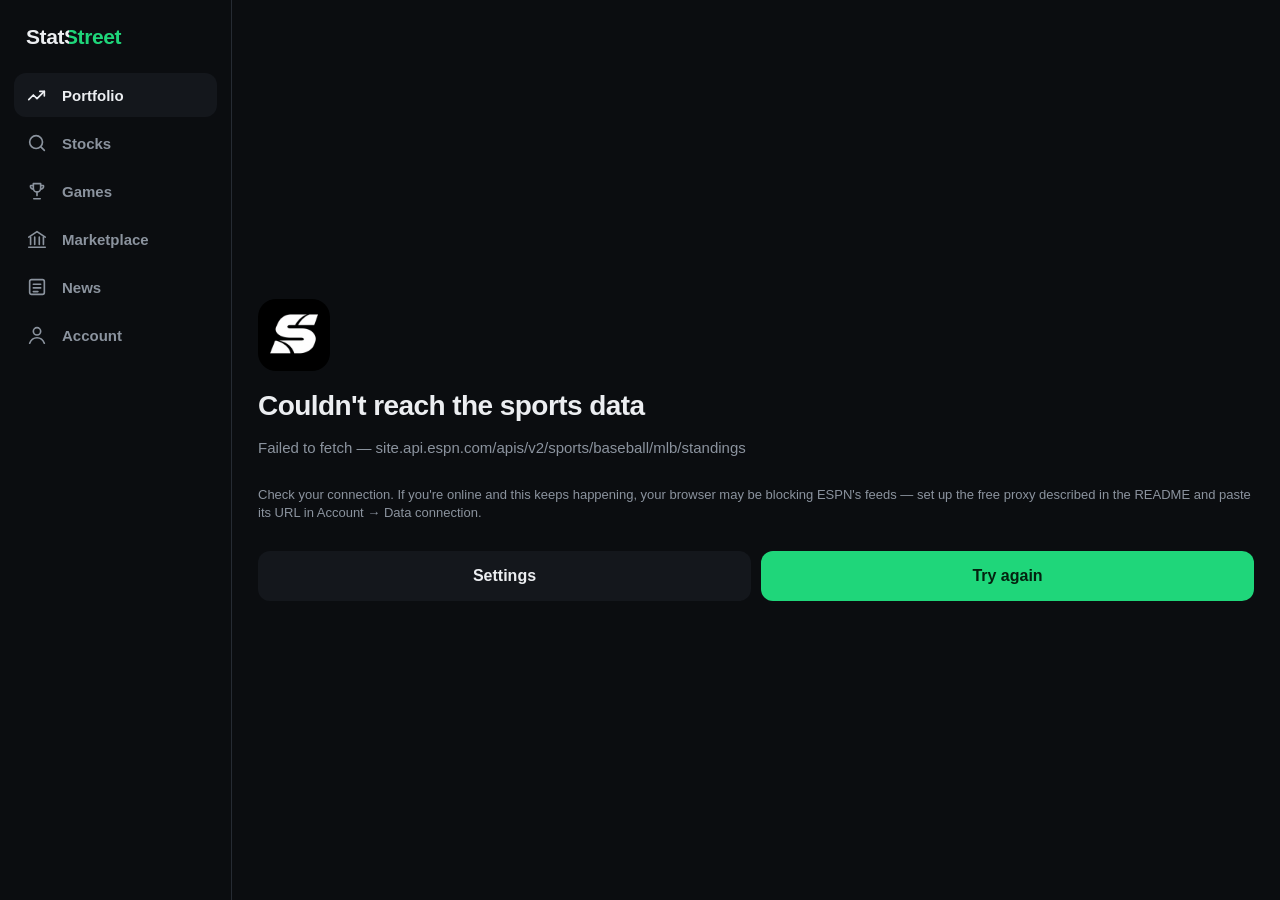
<file: source/index.html>
<!doctype html>
<html lang="en">
<head>
  <meta charset="utf-8">
  <meta name="build" content="dev">
  <meta name="viewport" content="width=device-width, initial-scale=1, viewport-fit=cover, user-scalable=no">
  <title>StatStreet</title>
  <meta name="description" content="A stock market for NBA, NFL and MLB players and teams, priced by real-life performance.">
  <meta name="theme-color" content="#0b0d10">
  <meta name="apple-mobile-web-app-capable" content="yes">
  <meta name="mobile-web-app-capable" content="yes">
  <meta name="apple-mobile-web-app-status-bar-style" content="black-translucent">
  <meta name="apple-mobile-web-app-title" content="StatStreet">
  <link rel="manifest" href="manifest.webmanifest?v=102">
  <link rel="icon" href="icons/icon-192.png?v=102">
  <link rel="apple-touch-icon" href="icons/apple-touch-icon.png?v=102">
  <link rel="apple-touch-startup-image" media="(device-width: 440px) and (device-height: 956px) and (-webkit-device-pixel-ratio: 3) and (orientation: portrait)" href="icons/splash-1320x2868.png?v=102">
  <link rel="apple-touch-startup-image" media="(device-width: 402px) and (device-height: 874px) and (-webkit-device-pixel-ratio: 3) and (orientation: portrait)" href="icons/splash-1206x2622.png?v=102">
  <link rel="apple-touch-startup-image" media="(device-width: 430px) and (device-height: 932px) and (-webkit-device-pixel-ratio: 3) and (orientation: portrait)" href="icons/splash-1290x2796.png?v=102">
  <link rel="apple-touch-startup-image" media="(device-width: 393px) and (device-height: 852px) and (-webkit-device-pixel-ratio: 3) and (orientation: portrait)" href="icons/splash-1179x2556.png?v=102">
  <link rel="apple-touch-startup-image" media="(device-width: 428px) and (device-height: 926px) and (-webkit-device-pixel-ratio: 3) and (orientation: portrait)" href="icons/splash-1284x2778.png?v=102">
  <link rel="apple-touch-startup-image" media="(device-width: 390px) and (device-height: 844px) and (-webkit-device-pixel-ratio: 3) and (orientation: portrait)" href="icons/splash-1170x2532.png?v=102">
  <link rel="apple-touch-startup-image" media="(device-width: 375px) and (device-height: 812px) and (-webkit-device-pixel-ratio: 3) and (orientation: portrait)" href="icons/splash-1125x2436.png?v=102">
  <link rel="apple-touch-startup-image" media="(device-width: 414px) and (device-height: 896px) and (-webkit-device-pixel-ratio: 3) and (orientation: portrait)" href="icons/splash-1242x2688.png?v=102">
  <link rel="apple-touch-startup-image" media="(device-width: 414px) and (device-height: 896px) and (-webkit-device-pixel-ratio: 2) and (orientation: portrait)" href="icons/splash-828x1792.png?v=102">
  <link rel="apple-touch-startup-image" media="(device-width: 375px) and (device-height: 667px) and (-webkit-device-pixel-ratio: 2) and (orientation: portrait)" href="icons/splash-750x1334.png?v=102">
  <link rel="stylesheet" href="styles.css">
</head>
<body>
  <div id="ptr"><svg viewBox="0 0 24 24"><path d="M20 12a8 8 0 1 1-2.3-5.6"/><path d="M20 4v5h-5"/></svg></div>
  <main id="view" class="view"></main>

  <nav class="tabbar" id="tabbar" aria-label="Main sections">
    <button data-tab="home" class="active">
      <svg viewBox="0 0 24 24"><path d="M3 17l5-5 4 4 8-8"/><path d="M15 8h5v5"/></svg><span>Portfolio</span>
    </button>
    <button data-tab="market">
      <svg viewBox="0 0 24 24"><circle cx="11" cy="11" r="7"/><path d="M20 20l-3.5-3.5"/></svg><span>Stocks</span>
    </button>
    <button data-tab="games">
      <svg viewBox="0 0 24 24"><path d="M8 4h8v5a4 4 0 0 1-8 0z"/><path d="M8 6H5a3 3 0 0 0 3 4M16 6h3a3 3 0 0 1-3 4"/><path d="M12 13v4M8.5 20.5h7"/></svg><span>Games</span>
    </button>
    <button data-tab="marketplace">
      <svg viewBox="0 0 24 24"><path d="M3 10l9-6 9 6"/><path d="M5 10v8M9.5 10v8M14.5 10v8M19 10v8"/><path d="M3 21h18"/></svg><span>Marketplace</span>
    </button>
    <button data-tab="news">
      <svg viewBox="0 0 24 24"><rect x="4" y="4" width="16" height="16" rx="2"/><path d="M8 9h8M8 13h8M8 17h5"/></svg><span>News</span>
    </button>
    <button data-tab="account">
      <svg viewBox="0 0 24 24"><circle cx="12" cy="8" r="4"/><path d="M4 21c1.5-4 4.5-6 8-6s6.5 2 8 6"/></svg><span>Account</span>
    </button>
  </nav>

  <section id="game" class="sheet" hidden></section>
  <section id="draft" class="sheet" hidden></section>
  <div id="dfoot" class="draft-foot" hidden></div>
  <section id="sheet" class="sheet" hidden></section>
  <div id="tradebar" class="trade-bar" hidden></div>
  <section id="chain" class="sheet" hidden></section>
  <section id="article" class="sheet" hidden></section>
  <section id="page" class="sheet" hidden></section>
  <div id="edge" class="edge" hidden></div>
  <div id="toptap" aria-hidden="true"></div>
  <div id="land" hidden></div>
  <div id="qa" class="qa" hidden></div>
  <div id="confirm" class="confirm" hidden></div>
  <section id="trade" class="trade-sheet" hidden><div class="trade-panel" id="panel"></div></section>
  <div id="packview" class="overlay" hidden></div>
  <div id="recap" class="overlay" hidden></div>
  <canvas id="confetti" hidden></canvas>
  <div id="boot" class="boot" hidden></div>
  <div id="toast" class="toast" role="status" aria-live="polite"></div>
  <button id="updbar" class="updbar" hidden>New version ready · tap to update</button>

  <script type="module" src="js/app.js"></script>
</body>
</html>
</file>
<file: source/styles.css>
:root {
  --bg: #0b0d10;
  --card: #14171c;
  --card2: #1b1f26;
  --line: #262b33;
  --text: #eceef1;
  --muted: #8b939e;
  --faint: #5b636e;
  --up: #1fd67a;
  --down: #ff5a5f;
  --up-bg: rgba(31, 214, 122, .12);
  --down-bg: rgba(255, 90, 95, .12);
  --accent: #1fd67a;
  --live: #ff3b30;
  --nba: #f97316; --nfl: #22c55e; --mlb: #3b82f6;
  --r: 14px;
  --safe-t: env(safe-area-inset-top);
  --safe-b: env(safe-area-inset-bottom);
}

* { box-sizing: border-box; -webkit-tap-highlight-color: transparent; scrollbar-width: none; }
*::-webkit-scrollbar { display: none; width: 0; height: 0; }
/* The page never scrolls; each screen scrolls inside its own container like a native app. */
html, body { margin: 0; height: 100%; overflow: hidden; overscroll-behavior: none; background: var(--bg); color: var(--text); }
/* Everything is positioned against <body> (not the viewport), and when installed on the
   Home Screen the page is sized to the full screen. This works around an iOS 26 WebKit bug
   where installed web apps report a viewport that is short by the status-bar height,
   which left an empty band under the tab bar. */
body { position: relative; }
@media (display-mode: standalone) { html { height: 100lvh; } }
body {
  font: 15px/1.4 -apple-system, BlinkMacSystemFont, "SF Pro Text", "Segoe UI", Roboto, sans-serif;
  -webkit-font-smoothing: antialiased; font-variant-numeric: tabular-nums;
  touch-action: manipulation; -webkit-user-select: none; user-select: none; -webkit-touch-callout: none;
  -webkit-text-size-adjust: 100%;
}
input, textarea { -webkit-user-select: text; user-select: text; }
a, img, svg { -webkit-touch-callout: none; -webkit-user-drag: none; }
button, input, select { font: inherit; color: inherit; }
button { background: none; border: 0; padding: 0; cursor: pointer; }
a { color: inherit; }
img { display: block; }
[hidden] { display: none !important; }

.view {
  position: absolute; inset: 0; overflow-y: auto; -webkit-overflow-scrolling: touch; overscroll-behavior-y: contain;
  padding: calc(var(--safe-t) + 12px) max(16px, calc((100% - 640px) / 2)) calc(var(--safe-b) + 90px);
}
#ptr {
  position: absolute; left: 50%; top: calc(var(--safe-t) + 6px); z-index: 15; width: 30px; height: 30px; border-radius: 50%;
  background: var(--card2); display: grid; place-items: center; opacity: 0; transform: translate(-50%, 0); pointer-events: none;
}
#ptr svg { width: 18px; height: 18px; fill: none; stroke: var(--muted); stroke-width: 2.4; stroke-linecap: round; }
#ptr.ready svg { stroke: var(--up); }
#ptr.spin svg { stroke: var(--up); animation: spin .8s linear infinite; }
@keyframes spin { to { transform: rotate(360deg); } }

/* ---------- tab bar ---------- */
.tabbar {
  position: absolute; left: 0; right: 0; bottom: 0; z-index: 20;
  display: flex; justify-content: space-around;
  padding: 6px 8px calc(var(--safe-b) + 6px);
  background: color-mix(in srgb, var(--bg) 92%, transparent); backdrop-filter: blur(20px); -webkit-backdrop-filter: blur(20px);
  border-top: 1px solid var(--line);
}
.tabbar button { flex: 1; display: flex; flex-direction: column; align-items: center; gap: 2px; font-size: 10.5px; color: var(--faint); padding: 4px 0; transition: transform .12s; }
.tabbar button:active { transform: scale(.9); }
.tabbar svg { width: 24px; height: 24px; fill: none; stroke: currentColor; stroke-width: 1.8; stroke-linecap: round; stroke-linejoin: round; }
.tabbar button.active { color: var(--text); }

/* ---------- type ---------- */
h1 { font-size: 30px; line-height: 1.1; margin: 0; letter-spacing: -.02em; font-weight: 700; }
h2 { font-size: 20px; margin: 26px 0 10px; letter-spacing: -.01em; }
h3 { font-size: 13px; margin: 20px 0 8px; color: var(--muted); text-transform: uppercase; letter-spacing: .06em; font-weight: 600; }
.muted { color: var(--muted); }
.faint { color: var(--faint); }
.small { font-size: 13px; }
.tiny { font-size: 11.5px; }
.up { color: var(--up); }
.down { color: var(--down); }
.row { display: flex; align-items: center; gap: 10px; }
.between { justify-content: space-between; }
.grow { flex: 1; min-width: 0; }
.ellipsis { white-space: nowrap; overflow: hidden; text-overflow: ellipsis; }

.topbar { display: flex; align-items: center; justify-content: space-between; margin-bottom: 6px; min-height: 30px; }
.brand { font-weight: 800; letter-spacing: -.02em; font-size: 17px; }
.brand b { color: var(--accent); }
.sync { font-size: 12px; color: var(--muted); display: flex; align-items: center; gap: 6px; }
.sync .dot { width: 7px; height: 7px; border-radius: 50%; background: var(--faint); }
.sync.busy .dot { background: var(--accent); animation: pulse 1s infinite; }
.sync.err .dot { background: var(--down); }
@keyframes pulse { 50% { opacity: .3; } }

.big-value { font-size: 38px; font-weight: 700; letter-spacing: -.03em; margin-top: 8px; }
.change-line { font-size: 14px; margin-top: 2px; }

/* ---------- segmented / chips ---------- */
.seg { display: flex; background: var(--card); border-radius: 10px; padding: 3px; gap: 2px; }
.seg button { flex: 1; padding: 7px 0; border-radius: 8px; font-size: 13px; color: var(--muted); font-weight: 600; }
.seg button.on { background: var(--card2); color: var(--text); box-shadow: 0 1px 2px rgba(0,0,0,.4); }
.chips { display: flex; gap: 8px; overflow-x: auto; padding: 2px 0 4px; scrollbar-width: none; margin: 0 -16px; padding-left: 16px; padding-right: 16px; }
.chips::-webkit-scrollbar { display: none; }
.chip { flex: none; padding: 6px 12px; border-radius: 999px; background: var(--card); font-size: 13px; color: var(--muted); border: 1px solid transparent; font-weight: 600; }
.chip.on { color: var(--text); border-color: var(--line); background: var(--card2); }
.ranges { display: flex; justify-content: space-between; margin: 6px 0 4px; }
.ranges button { padding: 6px 12px; border-radius: 8px; font-size: 13px; font-weight: 700; color: var(--muted); }
.ranges button.on { background: var(--card2); color: var(--text); }

/* ---------- cards & lists ---------- */
.card { background: var(--card); border-radius: var(--r); padding: 14px; }
.list { background: var(--card); border-radius: var(--r); overflow: hidden; }
.item { display: flex; align-items: center; gap: 12px; padding: 11px 14px; border-bottom: 1px solid var(--line); width: 100%; text-align: left; }
.item:last-child { border-bottom: 0; }
.item:active { background: var(--card2); }
.avatar { width: 40px; height: 40px; border-radius: 50%; background: var(--card2); object-fit: cover; flex: none; overflow: hidden; }
.avatar.team { border-radius: 10px; object-fit: contain; padding: 4px; background: #fff1; }
.avatar-fallback { width: 40px; height: 40px; border-radius: 50%; background: var(--card2); display: grid; place-items: center; font-size: 13px; font-weight: 700; color: var(--muted); flex: none; }
.name { font-weight: 600; }
.sub { font-size: 12.5px; color: var(--muted); display: flex; gap: 6px; align-items: center; }
.price-col { text-align: right; flex: none; }
.price { font-weight: 600; }
.pill { display: inline-block; min-width: 72px; text-align: center; padding: 5px 8px; border-radius: 8px; font-size: 13px; font-weight: 700; }
.pill.up { background: var(--up-bg); } .pill.down { background: var(--down-bg); }
.lg { font-size: 10px; font-weight: 800; padding: 1px 5px; border-radius: 4px; letter-spacing: .04em; color: #0b0d10; }
.lg.nba { background: var(--nba); } .lg.nfl { background: var(--nfl); } .lg.mlb { background: var(--mlb); }
.tag { font-size: 10.5px; font-weight: 700; padding: 1px 6px; border-radius: 4px; background: var(--card2); color: var(--muted); }
.tag.inj { background: var(--down-bg); color: var(--down); }
.tag.live { background: var(--live); color: #fff; animation: pulse 1.6s infinite; }
.tag.ipo { background: #7c5cff33; color: #b8a6ff; }
.spark { flex: none; }
.empty { padding: 26px 16px; text-align: center; color: var(--muted); font-size: 14px; }
.more { display: block; width: 100%; padding: 13px; color: var(--accent); font-weight: 600; font-size: 14px; }

.grid2 { display: grid; grid-template-columns: 1fr 1fr; gap: 10px; }
.grid3 { display: grid; grid-template-columns: repeat(3, 1fr); gap: 8px; }
.stat { background: var(--card); border-radius: 12px; padding: 11px 12px; }
.stat .k { font-size: 11.5px; color: var(--muted); }
.stat .v { font-size: 17px; font-weight: 700; margin-top: 2px; }

.live-strip { display: flex; gap: 8px; overflow-x: auto; margin: 0 -16px; padding: 0 16px 4px; scrollbar-width: none; }
.live-strip::-webkit-scrollbar { display: none; }
.game { flex: none; background: var(--card); border-radius: 12px; padding: 9px 12px; min-width: 150px; font-size: 13px; }
.game .t { display: flex; justify-content: space-between; gap: 12px; font-weight: 600; }

.search { width: 100%; background: var(--card); border: 1px solid var(--line); border-radius: 12px; padding: 11px 14px; outline: none; font-size: 16px; }
.search:focus { border-color: var(--faint); }

/* ---------- chart ---------- */
.chart-wrap { margin: 10px -16px 0; padding: 0 0; min-height: 190px; }
.chart { display: block; touch-action: pan-y; -webkit-user-select: none; user-select: none; }
.chart-empty { height: 190px; display: grid; place-items: center; color: var(--faint); font-size: 13px; padding: 0 30px; text-align: center; }

/* ---------- detail sheet ---------- */
.sheet {
  position: absolute; inset: 0; z-index: 30; background: var(--bg); overflow-y: auto; -webkit-overflow-scrolling: touch;
  overscroll-behavior: contain;
  padding: calc(var(--safe-t) + 8px) max(16px, calc((100% - 640px) / 2)) calc(var(--safe-b) + 76px);
  box-shadow: -8px 0 30px rgba(0,0,0,.35);
}
.sheet.enter { animation: slidein .28s cubic-bezier(.2,.8,.2,1); }
#chain { z-index: 33; }
@keyframes slidein { from { transform: translateX(100%); } }
.sheet-inner { max-width: 640px; margin: 0 auto; }
.icon-btn { width: 38px; height: 38px; display: grid; place-items: center; border-radius: 50%; background: var(--card); }
.icon-btn svg { width: 20px; height: 20px; fill: none; stroke: currentColor; stroke-width: 2; stroke-linecap: round; stroke-linejoin: round; }
.icon-btn.on svg { fill: #ffd60a; stroke: #ffd60a; }
.hero { display: flex; align-items: center; gap: 12px; margin-top: 12px; }
.hero .avatar, .hero .avatar-fallback { width: 56px; height: 56px; }
.trade-bar {
  position: absolute; left: 0; right: 0; bottom: 0; z-index: 32; display: flex; gap: 8px; align-items: center;
  padding: 7px 16px max(var(--safe-b), 8px); background: color-mix(in srgb, var(--bg) 84%, transparent); backdrop-filter: blur(20px) saturate(1.4); -webkit-backdrop-filter: blur(20px) saturate(1.4);
  border-top: .5px solid var(--line);
}
.trade-bar .btn { padding: 10px 0; border-radius: 20px; font-size: 15px; }
.trade-bar .btn.opt { flex: none; width: 44px; height: 40px; padding: 0; display: grid; place-items: center; background: var(--card2); border-radius: 50%; }
.trade-bar .btn.opt svg { width: 20px; height: 20px; fill: none; stroke: currentColor; stroke-width: 2; stroke-linecap: round; stroke-linejoin: round; }
.btn { flex: 1; padding: 14px; border-radius: 12px; font-weight: 700; font-size: 16px; text-align: center; transition: transform .12s, opacity .12s; }
.btn:active, .chip:active, .coll:active, .icon-btn:active, .quick button:active, .qty button:active, .type-chips button:active{ transform: scale(.96); opacity: .85; }
.btn.buy { background: var(--up); color: #04210f; }
.btn.sell { background: var(--card2); color: var(--text); }
.btn.sell:disabled { opacity: .4; }
.btn.ghost { background: var(--card); }
.btn.danger { background: var(--down-bg); color: var(--down); }

.driver { display: flex; gap: 10px; padding: 11px 14px; border-bottom: 1px solid var(--line); align-items: flex-start; }
.driver:last-child { border-bottom: 0; }
.driver .ic { width: 26px; height: 26px; border-radius: 8px; display: grid; place-items: center; font-size: 13px; flex: none; background: var(--card2); }
.driver .txt { flex: 1; font-size: 14px; min-width: 0; }
.driver .pct { font-weight: 700; font-size: 13px; flex: none; }

.bars { display: flex; align-items: flex-end; gap: 6px; height: 60px; margin-top: 8px; }
.bars div { flex: 1; border-radius: 4px 4px 0 0; background: var(--up); min-height: 3px; }
.bars div.neg { background: var(--down); }

.brk { display: flex; justify-content: space-between; padding: 8px 0; border-bottom: 1px solid var(--line); font-size: 14px; }
.brk:last-child { border-bottom: 0; }

/* ---------- trade sheet ---------- */
.trade-sheet { position: absolute; inset: 0; z-index: 40; background: rgba(0,0,0,.55); display: flex; align-items: flex-end; overscroll-behavior: contain; animation: fade .2s; }
@keyframes fade { from { background-color: rgba(0,0,0,0); } }
.trade-panel {
  width: 100%; max-width: 640px; margin: 0 auto; background: var(--card); border-radius: 20px 20px 0 0;
  padding: 10px 16px calc(var(--safe-b) + 16px); max-height: 92vh; overflow-y: auto; overscroll-behavior: contain;
}
.trade-panel.enter { animation: up .3s cubic-bezier(.2,.8,.2,1); }
@keyframes up { from { transform: translateY(100%); } }
.grabber { width: 38px; height: 5px; border-radius: 3px; background: var(--faint); opacity: .6; margin: 0 auto 12px; }
.qty { display: flex; align-items: center; gap: 12px; margin: 18px 0 8px; }
.qty input { flex: 1; text-align: center; font-size: 40px; font-weight: 700; background: none; border: 0; outline: none; width: 100%; min-width: 0; }
.qty button { width: 46px; height: 46px; border-radius: 50%; background: var(--card2); font-size: 24px; font-weight: 600; }
.quick { display: flex; gap: 8px; justify-content: center; margin-bottom: 14px; }
.quick button { padding: 7px 14px; border-radius: 999px; background: var(--card2); font-size: 13px; font-weight: 600; }
.summary { border-top: 1px solid var(--line); padding-top: 10px; margin-bottom: 14px; }
.summary .brk { border: 0; padding: 5px 0; }
.err { color: var(--down); font-size: 13px; min-height: 18px; text-align: center; margin-bottom: 6px; }

/* ---------- news ---------- */
.news { display: block; padding: 13px 14px; border-bottom: 1px solid var(--line); text-decoration: none; }
.news:last-child { border-bottom: 0; }
.news .h { font-weight: 600; font-size: 15px; }
.news .meta { display: flex; gap: 8px; align-items: center; margin-top: 6px; flex-wrap: wrap; }
.senti { font-size: 11px; font-weight: 800; padding: 2px 7px; border-radius: 5px; }
.senti.up { background: var(--up-bg); } .senti.down { background: var(--down-bg); } .senti.flat { background: var(--card2); color: var(--muted); }
.tk { font-size: 12px; font-weight: 700; padding: 2px 7px; border-radius: 5px; background: var(--card2); }

/* ---------- account ---------- */
.field { display: block; margin: 8px 0; }
.field input[type=text], .field input[type=url] { width: 100%; background: var(--bg); border: 1px solid var(--line); border-radius: 10px; padding: 10px 12px; outline: none; font-size: 16px; }
.toggle { display: flex; justify-content: space-between; align-items: center; padding: 12px 14px; border-bottom: 1px solid var(--line); }
.toggle:last-child { border-bottom: 0; }
.switch { position: relative; width: 50px; height: 30px; flex: none; }
.switch input { opacity: 0; width: 0; height: 0; }
.switch span { position: absolute; inset: 0; background: var(--card2); border-radius: 30px; transition: .2s; }
.switch span::after { content: ''; position: absolute; width: 26px; height: 26px; left: 2px; top: 2px; background: #fff; border-radius: 50%; transition: .2s; }
.switch input:checked + span { background: var(--up); }
.switch input:checked + span::after { transform: translateX(20px); }
.btn-row { display: flex; gap: 10px; margin-top: 10px; }
.prose p { margin: 0 0 10px; color: var(--muted); font-size: 14px; }
.prose b { color: var(--text); }
details summary { cursor: pointer; font-weight: 600; padding: 12px 14px; list-style: none; }
details summary::-webkit-details-marker { display: none; }
details[open] summary { border-bottom: 1px solid var(--line); }
details .prose { padding: 12px 14px 4px; }

/* ---------- boot & toast ---------- */
.boot { position: absolute; inset: 0; z-index: 50; background: var(--bg); display: flex; flex-direction: column; justify-content: center; padding: 30px 26px calc(var(--safe-b) + 30px); }
.boot .logo { width: 72px; height: 72px; border-radius: 18px; margin-bottom: 20px; }
.boot h1 { font-size: 28px; }
.boot .log { margin-top: 22px; font-size: 13.5px; color: var(--muted); min-height: 120px; }
.boot .log div { padding: 3px 0; }
.boot .log div:last-child { color: var(--text); }
.bar { height: 4px; background: var(--card2); border-radius: 2px; overflow: hidden; margin-top: 18px; }
.bar i { display: block; height: 100%; width: 30%; background: var(--accent); border-radius: 2px; animation: slide 1.2s infinite ease-in-out; }
@keyframes slide { from { transform: translateX(-100%); } to { transform: translateX(340%); } }

.toast {
  position: absolute; left: 50%; top: calc(var(--safe-t) + 10px); transform: translate(-50%, 0) scale(.92); z-index: 60; box-shadow: 0 8px 30px rgba(0,0,0,.4);
  background: var(--text); color: var(--bg); padding: 10px 16px; border-radius: 12px; font-weight: 600; font-size: 14px;
  opacity: 0; pointer-events: none; transition: .25s; max-width: calc(100% - 40px); text-align: center;
}
.toast.show { opacity: 1; transform: translate(-50%, 0) scale(1); }

@media (min-width: 700px) {
  .chart-wrap { margin: 10px 0 0; }
}

/* ---------- v2 additions ---------- */
.sheet, .trade-panel, .trade-bar { --acc: var(--up); }
.sheet.acc-down, .trade-bar.acc-down { --acc: var(--down); }
.unit-lbl { font-size: 13px; color: var(--muted); text-align: center; margin: -4px 0 10px; }
.sheet .ranges button.on { color: var(--acc); }
.btn.buy { background: var(--acc, var(--up)); }
.btn.opt { flex: .8; background: var(--card2); color: var(--text); }
.btn.small { flex: none; padding: 9px 14px; font-size: 14px; border-radius: 10px; }
.icons-right { display: flex; gap: 8px; }
.icon-btn.alerting svg { stroke: #ffd60a; }
.badge-dot { position: relative; }
.badge-dot[data-n]::after { content: attr(data-n); position: absolute; top: -3px; right: -3px; min-width: 17px; height: 17px; border-radius: 9px; background: var(--down); color: #fff; font-size: 10.5px; font-weight: 800; display: grid; place-items: center; padding: 0 4px; }
.vs { font-size: 12.5px; color: var(--muted); margin-top: 4px; }
.vs b { font-weight: 700; }

.alloc { display: flex; height: 10px; border-radius: 5px; overflow: hidden; background: var(--card2); margin-top: 10px; }
.alloc i { display: block; height: 100%; }
.legend { display: flex; flex-wrap: wrap; gap: 6px 14px; margin-top: 8px; font-size: 12px; color: var(--muted); }
.legend span::before { content: ''; display: inline-block; width: 8px; height: 8px; border-radius: 2px; background: var(--c); margin-right: 5px; }

.collections { display: flex; gap: 10px; overflow-x: auto; margin: 0 -16px; padding: 2px 16px 6px; scrollbar-width: none; }
.collections::-webkit-scrollbar { display: none; }
.coll { flex: none; width: 150px; background: var(--card); border-radius: 14px; padding: 12px; text-align: left; }
.coll .e { font-size: 22px; }
.coll .t { font-weight: 700; margin-top: 6px; font-size: 14px; }
.coll .d { font-size: 12px; color: var(--muted); margin-top: 2px; }

.rating { display: flex; height: 8px; border-radius: 4px; overflow: hidden; margin-top: 10px; gap: 2px; }
.rating i { display: block; height: 100%; }
.big-pct { font-size: 28px; font-weight: 800; }

.stats-grid { display: grid; grid-template-columns: 1fr 1fr; gap: 0 18px; }
.stats-grid div { display: flex; justify-content: space-between; padding: 9px 0; border-bottom: 1px solid var(--line); font-size: 14px; gap: 8px; }
.stats-grid div span { color: var(--muted); }
.about { font-size: 14px; color: var(--muted); }

.opt-row { display: grid; grid-template-columns: 1fr auto auto; gap: 10px; align-items: center; padding: 12px 14px; border-bottom: 1px solid var(--line); width: 100%; text-align: left; }
.opt-row:last-child { border-bottom: 0; }
.opt-row.itm { background: color-mix(in srgb, var(--acc, var(--up)) 7%, transparent); }
.opt-row .k { font-weight: 700; font-size: 16px; }
.opt-row .ask { min-width: 78px; text-align: center; padding: 7px 8px; border-radius: 9px; font-weight: 700; font-size: 14px; border: 1px solid var(--acc, var(--up)); color: var(--acc, var(--up)); }
.opt-row .held { font-size: 10.5px; font-weight: 800; color: #0b0d10; background: #ffd60a; border-radius: 4px; padding: 1px 5px; margin-left: 6px; }
.price-line { text-align: center; font-size: 11.5px; color: var(--muted); padding: 5px; background: var(--card2); letter-spacing: .04em; font-weight: 700; }
.exp-chips .chip { text-align: center; line-height: 1.2; }
.exp-chips .chip small { display: block; font-size: 10.5px; font-weight: 600; color: var(--faint); }
.payoff { margin: 8px 0 4px; }
.payoff svg { display: block; width: 100%; }

.type-chips { display: flex; gap: 6px; margin-top: 12px; overflow-x: auto; scrollbar-width: none; }
.type-chips button { flex: none; padding: 6px 12px; border-radius: 999px; background: var(--card2); color: var(--muted); font-size: 13px; font-weight: 700; }
.type-chips button.on { background: var(--text); color: var(--bg); }
.unit-toggle { display: flex; justify-content: center; margin-top: 10px; }
.unit-toggle .seg { width: 200px; }
.price-field { display: flex; align-items: center; justify-content: space-between; gap: 10px; background: var(--card2); border-radius: 12px; padding: 8px 12px; margin-top: 12px; }
.price-field input { width: 120px; text-align: right; background: none; border: 0; outline: none; font-size: 18px; font-weight: 700; }
.order-desc { font-size: 13px; color: var(--muted); text-align: center; margin: 6px 0 2px; }

.slider { position: relative; height: 58px; border-radius: 29px; background: var(--card2); overflow: hidden; margin-top: 6px; touch-action: none; user-select: none; -webkit-user-select: none; }
.slider .fill { position: absolute; inset: 0 auto 0 0; width: 58px; background: var(--acc, var(--up)); opacity: .25; border-radius: 29px; }
.slider .txt { position: absolute; inset: 0; display: grid; place-items: center; font-weight: 700; color: var(--muted); font-size: 15px; pointer-events: none; }
.slider .knob { position: absolute; top: 4px; left: 4px; width: 50px; height: 50px; border-radius: 25px; background: var(--acc, var(--up)); color: #04210f; display: grid; place-items: center; font-size: 24px; font-weight: 800; cursor: grab; touch-action: none; }
.slider.disabled { opacity: .45; pointer-events: none; }
.slider.done .knob { transition: left .15s; }
.link-btn { display: block; margin: 10px auto 0; color: var(--muted); font-weight: 600; font-size: 14px; padding: 6px 12px; }

.inbox-item { display: flex; gap: 10px; padding: 11px 14px; border-bottom: 1px solid var(--line); font-size: 14px; }
.inbox-item:last-child { border-bottom: 0; }
.inbox-item.new { background: color-mix(in srgb, var(--up) 6%, transparent); }
.inbox-item .ic { flex: none; }
.x-btn { flex: none; width: 30px; height: 30px; border-radius: 50%; background: var(--card2); color: var(--muted); font-size: 16px; display: grid; place-items: center; }
.pos-opt .name { font-size: 14.5px; }
.next-game { display: flex; align-items: center; justify-content: space-between; gap: 10px; }

#confetti { position: absolute; inset: 0; z-index: 70; pointer-events: none; }
@media (prefers-reduced-motion: reduce) { .sheet.enter, .trade-panel.enter { animation: none; } }
@media (max-width: 520px) { .stats-grid { grid-template-columns: 1fr; } }

@media (display-mode: standalone) and (orientation: portrait) {
  .toast { top: calc(max(var(--safe-t), 59px) + 12px); }
  #ptr { top: calc(max(var(--safe-t), 59px) + 6px); }
}

/* ---------- v8: Games, cards, heatmap, share ---------- */
#game { z-index: 29; }
.seg.mini { padding: 2px; }
.seg.mini button { padding: 5px 12px; font-size: 12.5px; flex: none; }
.share-btn { display: flex; align-items: center; gap: 4px; font-size: 13px; font-weight: 600; color: var(--muted); padding: 4px 2px; }
.share-btn svg { width: 16px; height: 16px; fill: none; stroke: currentColor; stroke-width: 2; stroke-linecap: round; stroke-linejoin: round; }
.card.promo { display: flex; align-items: center; gap: 12px; width: 100%; text-align: left; margin-top: 12px;
  background: linear-gradient(120deg, color-mix(in srgb, #ffd60a 16%, var(--card)), var(--card) 60%); }
.card.promo .e { font-size: 26px; }
.card.promo:active { transform: scale(.98); }

.daily .dots { display: grid; grid-template-columns: repeat(7, 1fr); gap: 6px; margin-top: 12px; text-align: center; }
.daily .dd .c { height: 34px; border-radius: 10px; background: var(--card2); display: grid; place-items: center; font-size: 12px; font-weight: 700; color: var(--muted); margin-bottom: 3px; }
.daily .dd.got .c { background: var(--up-bg); color: var(--up); }
.daily .dd.next .c { background: #ffd60a; color: #1a1400; }

.pick-game { background: var(--card); border-radius: var(--r); padding: 10px 12px 12px; margin-bottom: 10px; }
.pg-head { display: flex; align-items: center; gap: 8px; margin-bottom: 8px; }
.pg-head .link { margin-left: auto; color: var(--accent); font-weight: 600; padding: 2px 0 2px 8px; }
.pg-teams { display: flex; align-items: center; gap: 6px; }
.pg-teams .at { color: var(--faint); font-size: 12px; flex: none; }
.pick-btn { flex: 1; min-width: 0; display: flex; align-items: center; gap: 8px; padding: 8px; border-radius: 12px; background: var(--card2); border: 1.5px solid transparent; text-align: left; transition: transform .12s, opacity .2s; }
.pick-btn:active { transform: scale(.96); }
.pick-btn .avatar, .pick-btn .avatar-fallback { width: 30px; height: 30px; font-size: 10px; }
.pick-btn .pay { font-size: 12.5px; font-weight: 800; color: var(--up); flex: none; }
.pick-btn.on { border-color: var(--up); background: var(--up-bg); }
.pick-btn.off { opacity: .5; }
.pk { font-size: 11px; font-weight: 800; padding: 2px 7px; border-radius: 5px; background: var(--card2); color: var(--muted); flex: none; }
.pk.won { background: var(--up-bg); color: var(--up); }
.pk.lost { background: var(--down-bg); color: var(--down); }
.lb .rank { width: 22px; text-align: center; font-weight: 800; color: var(--muted); flex: none; }
.lb.you { background: color-mix(in srgb, var(--up) 7%, transparent); }
.lb.you .rank { color: var(--up); }
.tag.own { background: var(--up-bg); color: var(--up); }

/* collectible cards */
.rar { display: inline-block; font-size: 10.5px; font-weight: 800; letter-spacing: .03em; text-transform: uppercase; padding: 2px 7px; border-radius: 5px;
  color: var(--rc); background: color-mix(in srgb, var(--rc) 16%, transparent); }
.rar.legendary { background: linear-gradient(90deg, color-mix(in srgb, var(--rc) 30%, transparent), color-mix(in srgb, #fff 18%, transparent), color-mix(in srgb, var(--rc) 30%, transparent)); background-size: 200% 100%; animation: shimmer 3s linear infinite; }
@keyframes shimmer { to { background-position: -200% 0; } }
.card-grid { display: grid; grid-template-columns: repeat(3, 1fr); gap: 10px; }
.pcard { aspect-ratio: 3 / 4; border-radius: 14px; padding: 2px; background: linear-gradient(140deg, var(--rc), color-mix(in srgb, var(--rc) 25%, #222) 55%, var(--rc)); transition: transform .12s; position: relative; overflow: hidden; }
.pcard:active { transform: scale(.95); }
.pcard .in { height: 100%; border-radius: 12px; background: linear-gradient(#1d232c, #0d1014); display: flex; flex-direction: column; align-items: center; justify-content: center; gap: 4px; padding: 8px 6px; }
.pcard .avatar, .pcard .avatar-fallback { width: 48px; height: 48px; }
.pc-name { font-weight: 700; font-size: 13px; max-width: 100%; }
.pc-rar { font-size: 9.5px; font-weight: 800; letter-spacing: .05em; text-transform: uppercase; color: var(--rc); }
.pc-lv { position: absolute; top: 7px; right: 8px; font-size: 10px; font-weight: 800; color: var(--text); background: #0008; padding: 1px 5px; border-radius: 4px; }
.pcard.legendary::after, .pcard.epic::after { content: ''; position: absolute; inset: 0; background: linear-gradient(115deg, transparent 35%, rgba(255,255,255,.22) 50%, transparent 65%); background-size: 250% 100%; animation: shine 3.5s ease-in-out infinite; pointer-events: none; }
@keyframes shine { from { background-position: 150% 0; } to { background-position: -100% 0; } }
.cardsec { display: flex; align-items: center; gap: 12px; }
.pcard-sm { width: 40px; height: 54px; border-radius: 8px; flex: none; display: grid; place-items: center; font-weight: 800; font-size: 18px;
  background: linear-gradient(140deg, var(--rc), color-mix(in srgb, var(--rc) 30%, #111) 60%, var(--rc)); color: #fff; text-shadow: 0 1px 3px #0009; }
.lvbar { height: 6px; border-radius: 3px; background: var(--card2); overflow: hidden; margin: 7px 0 5px; }
.lvbar i { display: block; height: 100%; background: var(--rc); border-radius: 3px; }

.trophies { display: grid; grid-template-columns: repeat(3, 1fr); gap: 8px; }
.trophy { background: var(--card); border-radius: 12px; padding: 10px 8px; text-align: center; opacity: .45; filter: grayscale(1); }
.trophy.got { opacity: 1; filter: none; background: linear-gradient(160deg, color-mix(in srgb, #ffd60a 12%, var(--card)), var(--card)); }
.trophy .ic { font-size: 24px; }
.trophy .t { font-weight: 700; font-size: 12.5px; margin-top: 4px; }
.trophy .d { font-size: 10.5px; color: var(--muted); margin-top: 2px; line-height: 1.25; }

/* game center */
.gc-head { display: flex; align-items: flex-start; justify-content: space-around; margin-top: 16px; }
.gc-team { display: flex; flex-direction: column; align-items: center; gap: 3px; flex: 1; }
.gc-team .avatar, .gc-team .avatar-fallback { width: 56px; height: 56px; }
.gc-score { font-size: 52px; font-weight: 900; color: var(--text); line-height: 1.05; letter-spacing: -.02em; font-variant-numeric: tabular-nums; }
.gc-score.win { color: var(--text); }
.gc-at { color: var(--faint); margin-top: 20px; }
.wp { margin-top: 16px; }
.wp-bar { height: 8px; border-radius: 4px; background: var(--mlb); overflow: hidden; margin-top: 6px; }
.wp-bar i { display: block; height: 100%; background: var(--nba); }

/* heatmap */
.heat { position: relative; border-radius: var(--r); overflow: hidden; background: var(--card); }
.tile { position: absolute; display: flex; flex-direction: column; align-items: center; justify-content: center; color: #fff; border: 1px solid var(--bg); overflow: hidden; text-shadow: 0 1px 2px #0006; line-height: 1.15; }
.tile:active { filter: brightness(1.25); }
.tile b { font-weight: 800; }
.tile span { font-weight: 600; opacity: .92; }
@media (max-width: 380px) { .tabbar button { font-size: 10px; } }

/* v9: swipe-back strip along the left edge (keeps page scrolling free of blocking touch handlers) */
.edge { position: absolute; left: 0; top: 0; bottom: 0; width: 14px; z-index: 38; touch-action: none; cursor: pointer; }
.updbar { position: absolute; left: 50%; transform: translateX(-50%); top: calc(var(--safe-t) + 10px); z-index: 61; background: var(--up); color: #04210f;
  font-weight: 700; font-size: 14px; padding: 10px 16px; border-radius: 999px; box-shadow: 0 8px 30px rgba(0,0,0,.4); white-space: nowrap; }
@media (display-mode: standalone) and (orientation: portrait) { .updbar { top: calc(max(var(--safe-t), 59px) + 10px); } }

/* ---------- v11: career, seasons, contests, props, locker ---------- */
#draft { z-index: 36; padding-bottom: calc(var(--safe-b) + 110px); }
.career { display: flex; gap: 12px; align-items: center; margin-top: 6px; }
.career .lvl { width: 54px; height: 54px; border-radius: 16px; flex: none; display: grid; place-items: center; align-content: center;
  background: linear-gradient(140deg, var(--accent), color-mix(in srgb, var(--accent) 35%, #000)); color: #04140b; }
.career .lvl b { font-size: 22px; line-height: 1; } .career .lvl span { font-size: 8.5px; font-weight: 800; letter-spacing: .08em; }
.xpbar, .tierbar, .capbar { height: 7px; border-radius: 4px; background: var(--card2); overflow: hidden; margin: 7px 0 5px; }
.xpbar i { display: block; height: 100%; background: var(--accent); border-radius: 4px; }
.tierbar i { display: block; height: 100%; background: var(--tc); border-radius: 4px; }
.capbar i { display: block; height: 100%; background: var(--accent); } .capbar i.over { background: var(--down); }
.coins { font-weight: 800; font-size: 13px; background: color-mix(in srgb, var(--up) 16%, var(--card2)); color: var(--up); padding: 4px 10px; border-radius: 999px; flex: none; }
.coins.big { font-size: 15px; }
.season-strip { display: flex; align-items: center; gap: 6px; width: 100%; margin-top: 8px; padding: 10px 14px; border-radius: 12px; font-size: 13.5px; text-align: left;
  background: linear-gradient(90deg, color-mix(in srgb, var(--tc) 18%, var(--card)), var(--card) 70%); }
.season-strip .dot { width: 8px; height: 8px; border-radius: 50%; background: var(--tc); flex: none; }
.season-strip b { color: var(--tc); }
.gtabs .chip { font-size: 14px; padding: 7px 14px; }
.tier-badge { flex: none; border-radius: 30%; display: grid; place-items: center; font-weight: 900; color: #0b0d10;
  background: linear-gradient(140deg, var(--tc), color-mix(in srgb, var(--tc) 45%, #000)); box-shadow: 0 0 22px color-mix(in srgb, var(--tc) 40%, transparent); }
.season-card { background: linear-gradient(160deg, color-mix(in srgb, var(--tc) 14%, var(--card)), var(--card) 60%); }
.tiers { display: grid; grid-template-columns: repeat(6, 1fr); gap: 4px; margin-top: 12px; text-align: center; }
.tiers div { font-size: 10px; color: var(--faint); display: flex; flex-direction: column; align-items: center; gap: 2px; }
.tiers i { width: 14px; height: 14px; border-radius: 4px; background: var(--tc); opacity: .35; }
.tiers .on { color: var(--text); font-weight: 800; } .tiers .on i { opacity: 1; box-shadow: 0 0 10px var(--tc); }
.tiers small { font-size: 9.5px; }
.goal .check { width: 26px; height: 26px; border-radius: 50%; border: 2px solid var(--line); display: grid; place-items: center; flex: none; font-weight: 900; color: #04210f; }
.goal.done .check { background: var(--up); border-color: var(--up); }
.goal.done .name { color: var(--muted); text-decoration: line-through; }

.contest-lg { margin-bottom: 10px; }
.ctier { display: flex; align-items: center; gap: 10px; padding: 10px 0 0; margin-top: 10px; border-top: 1px solid var(--line); }
.contest { margin-bottom: 10px; }
.stand { margin-top: 10px; font-size: 13px; }
.stand div { display: flex; justify-content: space-between; padding: 5px 8px; border-radius: 8px; color: var(--muted); }
.stand div.you { background: color-mix(in srgb, var(--accent) 14%, transparent); color: var(--text); font-weight: 700; }
.lineup { display: grid; grid-template-columns: repeat(5, 1fr); gap: 6px; margin-top: 10px; }
.lineup button { display: flex; flex-direction: column; align-items: center; gap: 3px; font-size: 11px; min-width: 0; }
.lineup .avatar, .lineup .avatar-fallback { width: 38px; height: 38px; font-size: 11px; }
.lineup span { max-width: 100%; color: var(--muted); }
.draft-row .sal { font-weight: 800; font-size: 14px; flex: none; }
.draft-row .pickbox { width: 30px; height: 30px; border-radius: 50%; display: grid; place-items: center; background: var(--card2); font-weight: 800; flex: none; }
.draft-row.on { background: color-mix(in srgb, var(--accent) 10%, transparent); }
.draft-row.on .pickbox { background: var(--accent); color: #04140b; }
.draft-row.nofit { opacity: .4; }
.picked { display: flex; flex-wrap: wrap; gap: 6px; margin-top: 8px; min-height: 4px; }
.picked button { font-size: 12.5px; font-weight: 700; padding: 5px 10px; border-radius: 999px; background: var(--card2); }
.draft-foot { position: absolute; left: 0; right: 0; bottom: 0; z-index: 37; padding: 8px 16px max(var(--safe-b), 10px); background: color-mix(in srgb, var(--bg) 88%, transparent);
  backdrop-filter: blur(20px); -webkit-backdrop-filter: blur(20px); border-top: .5px solid var(--line); }
.draft-foot .btn { width: 100%; max-width: 640px; margin: 0 auto; display: block; }
.draft-foot .btn:disabled { opacity: .45; }
.draft-foot .err { min-height: 0; margin-bottom: 4px; }

.slip { border: 1px solid color-mix(in srgb, var(--accent) 45%, transparent); margin-bottom: 6px; }
.slip-leg { display: flex; align-items: center; gap: 8px; padding: 8px 0; border-bottom: 1px solid var(--line); font-size: 14px; }
.slip .btn { width: 100%; }
.props-game { margin-bottom: 10px; padding-bottom: 6px; }
.prop-row { display: flex; align-items: center; gap: 8px; padding: 10px 0; border-bottom: 1px solid var(--line); }
.prop-row:last-child { border-bottom: 0; }
.prop-row .avatar, .prop-row .avatar-fallback { width: 34px; height: 34px; font-size: 11px; }
.ou { flex: none; width: 64px; padding: 6px 0; border-radius: 10px; background: var(--card2); font-weight: 800; font-size: 14px; line-height: 1.1; text-align: center; border: 1.5px solid transparent; }
.ou small { display: block; font-size: 10px; color: var(--muted); font-weight: 700; }
.ou.on { border-color: var(--accent); background: color-mix(in srgb, var(--accent) 16%, var(--card2)); }
.ou:active { transform: scale(.94); }

.packs { display: grid; grid-template-columns: 1fr 1fr; gap: 10px; }
.pack { border-radius: 16px; padding: 14px 12px; text-align: left; min-height: 112px; display: flex; flex-direction: column; gap: 4px; color: #fff; position: relative; overflow: hidden; }
.pack.starter { background: linear-gradient(150deg, #2f3640, #171b21); }
.pack.rare { background: linear-gradient(150deg, #1f6fd1, #0e2850); }
.pack.elite { background: linear-gradient(150deg, #8a3fe0, #2b1050); }
.pack.legend { background: linear-gradient(150deg, #f5b700, #6b3f00); }
.pack.locked { filter: grayscale(.85); opacity: .6; }
.pack:active { transform: scale(.96); }
.pk-name { font-weight: 800; font-size: 16px; }
.pk-cost { margin-top: auto; font-weight: 800; }
.themes { display: grid; grid-template-columns: repeat(auto-fill, minmax(96px, 1fr)); gap: 10px; }
.theme { background: var(--card); border-radius: 14px; padding: 10px; text-align: center; border: 1.5px solid transparent; }
.theme.on { border-color: var(--ta); }
.theme .sw { height: 46px; border-radius: 10px; background: var(--tb); display: grid; place-items: center; border: 1px solid var(--line); }
.theme .sw i { width: 22px; height: 22px; border-radius: 50%; background: var(--ta); box-shadow: 0 0 14px var(--ta); }
.theme .t { font-weight: 700; font-size: 13px; margin-top: 6px; }

.overlay { position: absolute; inset: 0; z-index: 55; background: rgba(5,6,8,.94); backdrop-filter: blur(10px); -webkit-backdrop-filter: blur(10px);
  display: flex; align-items: center; justify-content: center; padding: calc(var(--safe-t) + 20px) 18px calc(var(--safe-b) + 20px); overflow-y: auto; animation: fade .25s; }
.pv-inner { text-align: center; width: 100%; max-width: 520px; display: flex; flex-direction: column; align-items: center; }
.pv-cards { display: flex; flex-wrap: wrap; gap: 10px; justify-content: center; }
.pv-card { width: 100px; aspect-ratio: 3 / 4; perspective: 800px; position: relative; }
.pv-back, .pv-front { position: absolute; inset: 0; border-radius: 14px; backface-visibility: hidden; -webkit-backface-visibility: hidden; transition: transform .55s cubic-bezier(.2,.8,.2,1); }
.pv-back { background: repeating-linear-gradient(45deg, #1b2129, #1b2129 8px, #222a33 8px, #222a33 16px); border: 2px solid #39424d; display: grid; place-items: center; font-weight: 900; font-size: 30px; color: var(--accent); }
.pv-front { transform: rotateY(180deg); background: linear-gradient(#1d232c, #0d1014); border: 2px solid var(--rc); display: flex; flex-direction: column; align-items: center; justify-content: center; gap: 4px; padding: 8px; box-shadow: 0 0 24px color-mix(in srgb, var(--rc) 45%, transparent); }
.pv-card.flipped .pv-back { transform: rotateY(180deg); }
.pv-card.flipped .pv-front { transform: rotateY(360deg); }
.pv-front .avatar, .pv-front .avatar-fallback { width: 44px; height: 44px; }
.pv-front .pc-name { font-size: 12px; font-weight: 700; max-width: 100%; }
.recap-card { width: 100%; max-width: 380px; text-align: center; display: flex; flex-direction: column; align-items: center; gap: 8px; }
.recap-card h1 { color: var(--tc); }
.recap-rows { width: 100%; background: var(--card); border-radius: 14px; padding: 4px 14px; margin: 10px 0; }
.recap-rows div { display: flex; justify-content: space-between; padding: 10px 0; border-bottom: 1px solid var(--line); font-size: 14px; }
.recap-rows div:last-child { border-bottom: 0; }
.recap-rows span { color: var(--muted); }
.recap-card .btn { width: 100%; }
.packs { grid-auto-rows: 1fr; align-items: stretch; }
.pack { height: 100%; vertical-align: top; }
.season-card + .daily { margin-top: 12px; }

/* ---------- v16: booster cards + market ---------- */
.bbadge { flex: none; border-radius: 12px; display: grid; place-items: center; position: relative; overflow: hidden;
  background: linear-gradient(145deg, color-mix(in srgb, var(--rc) 55%, #111), #12161c 75%); border: 1.5px solid var(--rc);
  box-shadow: 0 0 14px color-mix(in srgb, var(--rc) 35%, transparent); }
.bbadge.empty { width: 40px; height: 40px; border: 1.5px dashed var(--faint); background: none; box-shadow: none; color: var(--muted); font-size: 22px; font-weight: 700; }
.bbadge.legendary::after, .bbadge.iconic::after, .bbadge.epic::after { content: ''; position: absolute; inset: 0;
  background: linear-gradient(115deg, transparent 35%, rgba(255,255,255,.35) 50%, transparent 65%); background-size: 250% 100%; animation: shine 3s ease-in-out infinite; }
.bbadge.iconic { border-color: transparent; background: linear-gradient(#12161c, #12161c) padding-box, linear-gradient(120deg, #ff4fa3, #ffb800, #4cc9ff, #b36bff) border-box; }
.bslot { display: flex; align-items: center; gap: 12px; width: 100%; margin-top: 14px; }
.bslot.on { background: linear-gradient(120deg, color-mix(in srgb, var(--rc) 16%, var(--card)), var(--card) 70%); }
.bpick { margin: 0; padding-left: 0; padding-right: 0; flex-wrap: wrap; overflow: visible; }
.fuse { margin-bottom: 10px; display: flex; flex-direction: column; gap: 8px; border: 1px solid color-mix(in srgb, var(--accent) 40%, transparent); }
.pack.bstarter { background: linear-gradient(150deg, #1d5f4a, #0b1f19); }
.pack.bpremium { background: linear-gradient(150deg, #2b5be0, #101a40); }
.pack.belite { background: linear-gradient(150deg, #c03fd6, #2a0d3a); }
.pack.biconic { background: linear-gradient(150deg, #ff4fa3, #ffb800 55%, #4cc9ff); color: #111; }
.pv-front.iconic { border-color: transparent; background: linear-gradient(#1d232c, #0d1014) padding-box, linear-gradient(120deg, #ff4fa3, #ffb800, #4cc9ff, #b36bff) border-box; }
.pv-front .tiny { font-size: 10px; text-align: center; line-height: 1.2; color: var(--muted); }
.trade-panel .chip, .trade-panel .btn.ghost, .trade-panel .card { background: var(--card2); }
.trade-panel .card .price-field, .trade-panel .card .seg { background: var(--bg); }
.trade-panel .card .seg button.on { background: var(--card2); }
.trade-panel .bpick .chip.on { border-color: var(--acc); color: var(--text); }

/* ---------- v17: moment cards (Real-style) + Marketplace ---------- */
.tabbar button span { white-space: nowrap; }
.mc-solo { max-width: 260px; margin: 0 auto; }
.mc-grid { display: grid; grid-template-columns: 1fr 1fr; gap: 12px; }
.mc-cell { text-align: left; }
.mc-cell:active, .mp-cardbtn:active { transform: scale(.97); }
.mc-status { margin-bottom: 4px; }
.mc-thumb { width: 38px; height: 50px; border-radius: 8px; flex: none; display: grid; place-items: center; font-size: 18px;
  background: linear-gradient(150deg, var(--rc), color-mix(in srgb, var(--rc) 35%, #000)); border: 1.5px solid color-mix(in srgb, var(--rc) 70%, #fff); }
.mp-grid { display: grid; grid-template-columns: 1fr 1fr; gap: 18px 12px; margin-top: 14px; }
.mp-item { display: flex; flex-direction: column; }
.mp-meta { display: flex; justify-content: center; gap: 22px; font-size: 14px; font-weight: 700; color: var(--muted); margin-bottom: 6px; }
.mp-cardbtn { display: block; width: 100%; }
.mp-price { text-align: center; font-size: 20px; font-weight: 800; margin-top: 8px; }
.mp-actions { display: flex; align-items: center; justify-content: center; gap: 10px; margin-top: 8px; }
.pv-cards.moments { display: grid; grid-template-columns: 1fr 1fr; gap: 12px; width: 100%; }
.pv-card.mcard { width: 100%; aspect-ratio: auto; min-height: 330px; }
.pv-card.mcard .pv-front { padding: 0; background: none; border: 0; box-shadow: none; display: block; }
.pv-card.mcard .pv-back { font-size: 40px; border-radius: 16px; }
.pack.mstarter { background: linear-gradient(150deg, #c4682a, #3a1a08); }
.pack.mpremium { background: linear-gradient(150deg, #7f45d6, #220d40); }
.pack.melite { background: linear-gradient(150deg, #d9a400, #3d2a00); }
.pack.miconic { background: linear-gradient(150deg, #ff4fa3, #ffb800 55%, #4cc9ff); color: #111; }
.mp-grid, .mc-grid, .pv-cards.moments { grid-template-columns: minmax(0, 1fr) minmax(0, 1fr); align-items: start; }
.mp-item, .mc-cell { min-width: 0; }
.pv-card.mcard { min-height: 0; }
.pv-card.mcard .pv-front { position: relative; }
.pv-card.mcard .pv-back { position: absolute; inset: 0; z-index: 1; }

/* v18: Marketplace in the app's own style; card photos without initials behind them */
.mp-grid { margin-top: 12px; gap: 16px 12px; }
.mp-item { background: var(--card); border-radius: var(--r); padding: 10px; }
.mp-meta { justify-content: space-between; gap: 8px; font-size: 12px; color: var(--muted); margin: 0 2px 8px; font-weight: 600; }
.mp-actions { justify-content: space-between; gap: 8px; margin-top: 10px; }
.mp-price { display: flex; flex-direction: column; text-align: left; font-size: 15px; margin: 0; line-height: 1.25; min-width: 0; }
.mp-price b { font-weight: 800; }
.mp-actions .btn.small { padding: 8px 16px; border-radius: 10px; }


/* ---------- v19: StatStreet "play slip" moment cards (original design) ---------- */
.mc { --rc: #8b939e; position: relative; min-width: 0; text-align: left; color: var(--text); font-size: 11px; line-height: 1.25;
  background: linear-gradient(180deg, #161b22, #0e1116); border-radius: 14px; padding: 10px 10px 9px 15px; overflow: hidden;
  border: 1px solid color-mix(in srgb, var(--rc) 45%, var(--line)); box-shadow: 0 8px 22px rgba(0,0,0,.35), 0 0 0 1px rgba(255,255,255,.02) inset; }
.mc::before { content: ''; position: absolute; left: 0; top: 0; bottom: 0; width: 5px; background: var(--rc); }
.mc::after { content: ''; position: absolute; right: -40px; top: -40px; width: 120px; height: 120px; border-radius: 50%;
  background: radial-gradient(circle, color-mix(in srgb, var(--rc) 30%, transparent), transparent 70%); pointer-events: none; }
.mc.r-legendary::before, .mc.r-iconic::before { background: linear-gradient(180deg, var(--rc), #fff8, var(--rc)); background-size: 100% 200%; animation: slipshine 3s linear infinite; }
.mc.r-iconic { border-color: transparent; background: linear-gradient(180deg, #1a1420, #0e0b12) padding-box, linear-gradient(130deg, #ff4fa3, #ffb800, #4cc9ff, #b36bff, #ff4fa3) border-box; background-size: 100% 100%, 300% 300%; animation: holo 6s linear infinite; }
.mc.r-iconic::before { background: linear-gradient(180deg, #ff4fa3, #ffb800, #4cc9ff, #b36bff); }
@keyframes slipshine { to { background-position: 0 200%; } }
@keyframes holo { to { background-position: 0 0, 300% 0; } }
.mc-head { display: flex; justify-content: space-between; align-items: flex-start; gap: 8px; position: relative; z-index: 1; }
.mc-kicker { font-size: 9px; font-weight: 800; letter-spacing: .12em; color: var(--rc); text-transform: uppercase; display: flex; align-items: center; gap: 5px; }
.mc-kicker .lg { font-size: 8px; padding: 0 4px; }
.mc-kind { font-size: 16px; font-weight: 900; letter-spacing: -.01em; margin-top: 2px; text-transform: uppercase; white-space: nowrap; overflow: hidden; text-overflow: ellipsis; }
.mc-gauge { --p: 50; flex: none; width: 42px; height: 42px; border-radius: 50%; display: grid; place-items: center; position: relative;
  background: conic-gradient(var(--rc) calc(var(--p) * 1%), rgba(255,255,255,.08) 0); }
.mc-gauge::before { content: ''; position: absolute; inset: 4px; border-radius: 50%; background: #11151b; }
.mc-gauge b { position: relative; font-size: 13px; font-weight: 900; }
.mc-gauge small { position: absolute; bottom: -11px; font-size: 7.5px; letter-spacing: .1em; color: var(--muted); font-weight: 800; }
.mc-who { display: flex; align-items: center; gap: 8px; margin-top: 12px; position: relative; z-index: 1; }
.mc-who .grow { min-width: 0; }
.mc-who .grow b { display: block; font-size: 13px; font-weight: 800; white-space: nowrap; overflow: hidden; text-overflow: ellipsis; }
.mc-who .grow span { display: block; font-size: 10px; color: var(--muted); white-space: nowrap; overflow: hidden; text-overflow: ellipsis; }
.hs { width: 38px; height: 38px; border-radius: 10px; overflow: hidden; flex: none; position: relative; display: grid; place-items: center;
  background: linear-gradient(160deg, color-mix(in srgb, var(--rc, #555) 35%, #1b2129), #12161c); font-size: 12px; font-weight: 800; color: var(--muted); }
.hs.sm { width: 22px; height: 22px; border-radius: 6px; font-size: 8px; }
.hs img { position: absolute; inset: 0; width: 100%; height: 100%; object-fit: cover; object-position: 50% 15%; }
.hs.noimg::after { content: attr(data-ini); }
.mc-play { margin-top: 10px; padding: 7px 8px; border-left: 2px solid var(--rc); background: rgba(255,255,255,.035); border-radius: 0 8px 8px 0;
  font-family: ui-monospace, SFMono-Regular, Menlo, monospace; font-size: 9.5px; color: #cfd5dc; letter-spacing: .01em; min-height: 32px; text-transform: none; }
.mc-tags { display: flex; flex-wrap: wrap; gap: 4px; margin-top: 8px; min-height: 18px; }
.mc-tags span { font-size: 9px; font-weight: 700; padding: 2px 6px; border-radius: 999px; background: color-mix(in srgb, var(--rc) 16%, transparent); color: color-mix(in srgb, var(--rc) 70%, #fff); white-space: nowrap; }
.mc-board { display: flex; align-items: center; justify-content: space-between; gap: 6px; margin-top: 9px; padding: 6px 8px; border-radius: 8px; background: #0a0d11;
  font-family: ui-monospace, SFMono-Regular, Menlo, monospace; font-size: 10px; white-space: nowrap; overflow: hidden; }
.mc-board .sc b { color: var(--text); } .mc-board .sc { color: var(--muted); }
.mc-board .sit { color: var(--rc); font-weight: 700; overflow: hidden; text-overflow: ellipsis; }
.mc-foot { display: flex; justify-content: space-between; align-items: center; margin-top: 8px; font-size: 9.5px; color: var(--muted); gap: 6px; }
.mc-foot .boost { color: var(--text); font-weight: 700; white-space: nowrap; overflow: hidden; text-overflow: ellipsis; min-width: 0; }
.mc-foot .no { flex: none; font-family: ui-monospace, SFMono-Regular, Menlo, monospace; }
.mc.mini .mc-kind { font-size: 14px; }
.mc.mini .mc-gauge { width: 36px; height: 36px; }
.mc.mini .mc-gauge b { font-size: 11.5px; }
.mc.mini .hs { width: 32px; height: 32px; }
.pv-card.mcard .pv-front .mc { height: auto; }

.mc-kind { white-space: normal; display: -webkit-box; -webkit-line-clamp: 2; -webkit-box-orient: vertical; line-height: 1.1; }
.mc.mini { padding: 9px 9px 8px 13px; }
.mc.mini .mc-kind { font-size: 13px; }
.mc.mini .mc-gauge small { display: none; }
.mc.mini .mc-who { margin-top: 9px; }
.mc.mini .mc-board { font-size: 9px; flex-direction: column; align-items: flex-start; gap: 1px; }
.mc.mini .mc-foot { flex-direction: column; align-items: flex-start; gap: 2px; }
.mc.mini .mc-foot .boost { max-width: 100%; display: block; }
/* v20: the play reads like a headline, in the app's own font */
.mc-play { font-family: inherit; font-size: 12px; font-weight: 600; font-style: italic; line-height: 1.35; color: #e6eaee; letter-spacing: 0; padding: 7px 9px; }
.mc.mini .mc-play { font-size: 11px; }
/* v21: the play sits directly on the card */
.mc-play { background: none; border: 0; border-radius: 0; padding: 0; margin-top: 10px; min-height: 0; color: #d7dce2; }

/* ---------- v23: trending strip, price chips, research ---------- */
.trend-strip { display: flex; gap: 10px; overflow-x: auto; margin: 0 -16px; padding: 2px 16px 6px; scrollbar-width: none; }
.trend-strip::-webkit-scrollbar { display: none; }
.trend { flex: none; width: 200px; background: var(--card); border-radius: 14px; padding: 10px 12px; text-align: left; }
.trend:active { transform: scale(.97); }
.trend .avatar, .trend .avatar-fallback { width: 34px; height: 34px; }
.research .rs-verdict { font-size: 20px; font-weight: 800; }
.rs-tiles { display: grid; grid-template-columns: 1fr 1fr; gap: 8px; margin-top: 12px; }
.rs-tiles div { background: var(--card2); border-radius: 10px; padding: 9px 10px; display: flex; flex-direction: column; gap: 2px; min-width: 0; }
.rs-tiles span { font-size: 11px; color: var(--muted); }
.rs-tiles b { font-size: 15px; }
.rs-tiles small { font-size: 11px; color: var(--muted); line-height: 1.3; }
.rs-cases { display: grid; grid-template-columns: 1fr; gap: 10px; margin-top: 12px; }
.rs-label { font-size: 12px; font-weight: 800; }
.rs-cases ul { margin: 4px 0 0; padding-left: 18px; font-size: 13.5px; line-height: 1.4; }
.rs-cases li { margin: 3px 0; }
.rs-sched { display: flex; flex-wrap: wrap; gap: 6px; margin-top: 12px; }
.rs-sched span { font-size: 12px; font-weight: 700; padding: 4px 8px; border-radius: 8px; background: var(--card2); color: var(--muted); }
.rs-sched span.up { color: var(--up); } .rs-sched span.down { color: var(--down); }

/* ---------- v28: in-app article reader ---------- */
#article { z-index: 37; touch-action: pan-y; padding-bottom: calc(var(--safe-b) + 28px); }
.art-img { width: 100%; border-radius: 14px; margin: 14px 0 0; display: block; aspect-ratio: 16 / 9; object-fit: cover; background: var(--card); }
.art h1 { font-size: 24px; line-height: 1.2; letter-spacing: -.01em; margin: 16px 0 8px; }
.art .by { margin-bottom: 14px; }
.art .lede { font-size: 17px; line-height: 1.5; color: var(--muted); margin: 0 0 14px; }
.art p { font-size: 17px; line-height: 1.6; margin: 0 0 15px; }
.art h3 { font-size: 18px; margin: 22px 0 8px; }
.art .q { border-left: 3px solid var(--line); padding-left: 12px; color: var(--muted); }
.art .li { padding-left: 16px; position: relative; }
.art .li::before { content: '•'; position: absolute; left: 2px; color: var(--muted); }
.art-moves { display: flex; flex-wrap: wrap; gap: 6px; margin: 0 0 16px; }
.art-foot { margin-top: 22px; padding-top: 14px; border-top: 1px solid var(--line); display: grid; gap: 10px; }
.art-skel i { display: block; height: 14px; border-radius: 7px; background: var(--card); margin: 0 0 12px; animation: artpulse 1.2s ease-in-out infinite; }
.art-skel i:nth-child(3n) { width: 72%; }
@keyframes artpulse { 50% { opacity: .45; } }

/* ---------- v34: chart polish ---------- */
.chart .gbar { opacity: .38; }
.chart.draw .ln { stroke-dasharray: 1; stroke-dashoffset: 1; animation: chartdraw .55s cubic-bezier(.3,.7,.2,1) forwards; }
.chart.draw .area, .chart.draw .gbar, .chart.draw circle { opacity: 0; animation: chartfade .35s .3s ease-out forwards; }
.chart.draw .gbar { animation-name: chartfadebar; }
@keyframes chartdraw { to { stroke-dashoffset: 0; } }
@keyframes chartfade { to { opacity: 1; } }
@keyframes chartfadebar { to { opacity: .38; } }
@media (prefers-reduced-motion: reduce) { .chart.draw .ln, .chart.draw .area, .chart.draw .gbar, .chart.draw circle { animation: none; stroke-dashoffset: 0; opacity: 1; } }

/* ---------- v34: pages, search, compare, calendar, journal, achievements, home extras ---------- */
#page { z-index: 37; touch-action: pan-y; padding-bottom: calc(var(--safe-b) + 28px); }
.tlink { display: inline; color: var(--up); font-weight: 700; font-size: inherit; padding: 0; background: none; }
.searchbox { width: 100%; margin-top: 12px; padding: 13px 14px; border-radius: 14px; border: 1px solid var(--line); background: var(--card); color: var(--text); font-size: 16px; outline: none; -webkit-appearance: none; }
.searchbox:focus { border-color: var(--up); }
.rdot { width: 12px; height: 12px; border-radius: 50%; flex: none; }
.hscroll { display: flex; gap: 10px; overflow-x: auto; margin: 0 -16px; padding: 2px 16px 4px; scroll-snap-type: x proximity; -webkit-overflow-scrolling: touch; }
.hscroll > * { flex: none; scroll-snap-align: start; }
.lu { width: 190px; text-align: left; background: var(--card); border-radius: 14px; padding: 12px; display: grid; gap: 5px; border: 1px solid transparent; }
.lu.live { border-color: color-mix(in srgb, var(--live) 55%, transparent); }
.lu .name { font-weight: 700; font-size: 15px; }
.mvc { width: 86px; background: var(--card); border-radius: 14px; padding: 12px 6px 10px; display: grid; justify-items: center; gap: 5px; font-size: 13px; }
.mvc .avatar, .mvc .avatar-fallback { width: 38px; height: 38px; }
.mvc b { font-size: 13px; }
.mvc span { font-weight: 700; font-size: 12.5px; }
.tools { display: grid; grid-template-columns: repeat(4, 1fr); gap: 8px; margin-top: 14px; }
.tools button { background: var(--card); border-radius: 14px; padding: 12px 4px 10px; display: grid; justify-items: center; gap: 4px; font-size: 11.5px; font-weight: 600; color: var(--muted); }
.tools button span { font-size: 21px; }
.since { margin-top: 12px; position: relative; padding-right: 40px; border: 1px solid var(--line); }
.since .x-btn { position: absolute; right: 6px; top: 6px; }
.since .s-line { margin-top: 5px; font-size: 15px; line-height: 1.45; }
.stat.wl { text-align: left; display: block; }
.chal { margin-top: 14px; border: 1px solid color-mix(in srgb, var(--up) 35%, var(--line)); }
.chal .q { font-size: 16.5px; font-weight: 700; margin: 7px 0 5px; line-height: 1.3; }
.pk.lost { background: var(--down-bg); color: var(--down); }
.wfolder { font-size: 12.5px; font-weight: 700; color: var(--muted); margin: 12px 2px 6px; text-transform: uppercase; letter-spacing: .04em; }
.wnote { color: var(--muted); display: block; max-width: 100%; }
.wedit { margin-top: 14px; }
.wedit textarea { width: 100%; margin-top: 8px; background: var(--card2); color: var(--text); border: 1px solid var(--line); border-radius: 12px; padding: 10px 12px; font: inherit; font-size: 16px; resize: none; outline: none; }
.chip-input { background: transparent; border: 1px dashed var(--line); border-radius: 999px; color: var(--text); padding: 7px 12px; font-size: 16px; width: 132px; outline: none; }
.dtabs { display: flex; gap: 4px; margin-top: 14px; background: var(--card); border-radius: 12px; padding: 4px; }
.dtabs button { flex: 1; padding: 9px 4px; border-radius: 9px; font-weight: 700; font-size: 13.5px; color: var(--muted); }
.dtabs button.on { background: var(--card2); color: var(--text); }
.dtabs i { font-style: normal; font-size: 11px; color: var(--faint); margin-left: 2px; }
#dinner[data-dtab="overview"] .dsec:not([data-sec="overview"]),
#dinner[data-dtab="research"] .dsec:not([data-sec="research"]),
#dinner[data-dtab="news"] .dsec:not([data-sec="news"]),
#dinner[data-dtab="cards"] .dsec:not([data-sec="cards"]),
#dinner[data-dtab="stats"] .dsec:not([data-sec="stats"]) { display: none; }
/* Stats tab: last / this / next season, then the career table */
.box.sstat { width: 100%; }
.box.sstat th { line-height: 1.25; }
.box.sstat td:first-child { max-width: 150px; }
.box.sstat td:first-child .tiny { font-weight: 400; margin-top: 1px; }
.box.sstat td, .box.sstat td:nth-child(3), .box.sstat td:nth-child(4) { color: var(--muted); font-weight: 500; font-variant-numeric: tabular-nums; }
.box.sstat td.cur, .box.sstat tr.cur td { color: var(--text); font-weight: 700; }
.box.sstat th.proj, .box.sstat td.proj, .box.sstat tr.proj td { font-style: italic; color: var(--text); }
.box.sstat td.proj .up, .box.sstat td.proj .down { font-style: normal; font-size: 10px; }
.box.sstat tr.proj td { background: color-mix(in srgb, var(--card) 85%, var(--up)); }
.box.sstat tr.proj td:first-child { background: color-mix(in srgb, var(--card) 85%, var(--up)); }
.box.sstat tr.tot td { color: var(--text); font-weight: 700; border-top: 2px solid var(--line); }
.box.sstat.career td, .box.sstat.career th { white-space: nowrap; }
.dsec[data-sec="news"]:empty::before, .dsec[data-sec="cards"]:empty::before { content: 'Nothing here yet.'; display: block; color: var(--muted); padding: 26px 0; text-align: center; }
:root { --cmp-a: #4cc9ff; --cmp-b: #ffb020; }
.cmp-top { display: grid; grid-template-columns: 1fr auto 1fr; gap: 8px; align-items: center; margin-top: 14px; }
.cmp-h { display: grid; justify-items: center; gap: 4px; background: var(--card); border-radius: 14px; padding: 14px 8px; border-top: 3px solid var(--cc); min-width: 0; }
.cmp-h .name { font-weight: 700; max-width: 100%; }
.cmp-h .avatar, .cmp-h .avatar-fallback { width: 52px; height: 52px; }
.cmp-vs { color: var(--faint); font-weight: 800; font-size: 13px; }
.cmp-table { margin-top: 12px; background: var(--card); border-radius: 14px; overflow: hidden; }
.cmp-row { display: grid; grid-template-columns: 1fr auto 1fr; gap: 8px; padding: 12px 14px; border-bottom: 1px solid var(--line); align-items: center; font-size: 14.5px; }
.cmp-row:last-child { border-bottom: 0; }
.cmp-row span { color: var(--muted); font-size: 12px; text-align: center; max-width: 110px; }
.cmp-row b:last-child { text-align: right; }
.cmp-row b.win { color: var(--up); }
.cmp-row.sched b { font-weight: 500; font-size: 12.5px; color: var(--muted); }
.diff { font-size: 11.5px; font-weight: 700; padding: 4px 9px; border-radius: 999px; background: var(--card2); color: var(--muted); flex: none; }
.diff.easy { background: var(--up-bg); color: var(--up); }
.diff.tough { background: var(--down-bg); color: var(--down); }
.jr .sub { white-space: normal; }
.ach-hero { display: flex; gap: 12px; align-items: center; background: var(--card); border-radius: 16px; padding: 14px; margin-top: 14px; }
.ach-hero .lvl { width: 54px; height: 54px; border-radius: 16px; display: grid; place-items: center; font-weight: 800; font-size: 24px; background: linear-gradient(135deg, var(--up), color-mix(in srgb, var(--up) 45%, #000)); color: #04140b; }
.ach-hero .name { font-weight: 800; font-size: 18px; }
.ach-grid { display: grid; grid-template-columns: 1fr 1fr; gap: 10px; margin-top: 12px; }
.ach { background: var(--card); border-radius: 16px; padding: 14px; min-width: 0; }
.ach.off { opacity: .45; }
.ach .e { font-size: 24px; }
.ach .v { font-size: 22px; font-weight: 800; margin-top: 6px; }
.ach .t { font-weight: 700; font-size: 13.5px; margin: 2px 0; }
.setbar { height: 6px; border-radius: 3px; background: var(--card2); margin-top: 7px; overflow: hidden; }
.setbar i { display: block; height: 100%; background: var(--up); border-radius: 3px; }
.stake { margin-top: 8px; }

/* Larger text (iPhone honours this for every size in the app). */
html.big-text { -webkit-text-size-adjust: 116%; text-size-adjust: 116%; }

/* Light theme */
html[data-mode="light"] {
  --bg: #f4f5f7; --card: #ffffff; --card2: #e9ecf0; --line: #dcdfe5; --text: #12161b; --muted: #5d6672; --faint: #8b939e;
  --up: #0a9d57; --down: #e0353a; --up-bg: rgba(10, 157, 87, .12); --down-bg: rgba(224, 53, 58, .11); --accent: #0a9d57;
  --cmp-a: #0a84c9; --cmp-b: #d98300;
}
html[data-mode="light"] .sheet { box-shadow: -8px 0 30px rgba(0,0,0,.12); }
html[data-mode="light"] .card, html[data-mode="light"] .list, html[data-mode="light"] .stat, html[data-mode="light"] .lu, html[data-mode="light"] .mvc,
html[data-mode="light"] .tools button, html[data-mode="light"] .cmp-table, html[data-mode="light"] .cmp-h, html[data-mode="light"] .ach { box-shadow: 0 1px 2px rgba(16,24,40,.06); }
/* Cards, packs and the season strip keep their dark look in the light theme. */
html[data-mode="light"] .mc, html[data-mode="light"] .pack, html[data-mode="light"] #packview, html[data-mode="light"] .pcard,
html[data-mode="light"] .season-strip, html[data-mode="light"] .toast {
  --text: #eceef1; --muted: #9aa2ad; --faint: #6b7380; --card: #14171c; --card2: #1b1f26; --line: #262b33; --up: #1fd67a; --down: #ff5a5f; color: var(--text);
}
html[data-mode="light"] .season-strip { background-color: #14171c; }
/* Tabs with a big title: the sync badge shrinks to its dot so the search button fits. */
.topbar h1 + .row .sync { font-size: 0; gap: 0; padding: 8px; }

/* ---------- v35 ---------- */
.tools.hscroll { display: flex; margin-top: 14px; }
.tools.hscroll button { width: 84px; }
.tag.short { background: var(--down-bg); color: var(--down); }
.prot, .shortc { margin-top: 14px; }
.shortc { display: flex; gap: 12px; align-items: center; width: 100%; text-align: left; }
.shortc .e { font-size: 24px; }
.prot-row { display: grid; grid-template-columns: 1fr 1fr auto; gap: 8px; align-items: end; }
.prot-row label { font-size: 12px; color: var(--muted); display: grid; gap: 4px; }
.pf { display: flex; align-items: center; gap: 4px; background: var(--card2); border-radius: 10px; padding: 0 10px; }
.pf input { width: 100%; min-width: 0; background: none; border: 0; outline: none; color: var(--text); font-size: 16px; font-weight: 700; padding: 9px 0; text-align: right; }
.pf span { color: var(--muted); font-weight: 700; }
ul.plain { margin: 8px 0 0; padding-left: 18px; color: var(--muted); font-size: 13.5px; line-height: 1.5; }
.rivalc { margin-top: 14px; display: block; width: 100%; text-align: left; }
.vsline { display: flex; justify-content: space-between; align-items: baseline; gap: 8px; font-size: 16px; margin: 6px 0 4px; }
.vsline b { font-size: 18px; }
.riskhero { display: flex; gap: 14px; align-items: center; margin-top: 14px; }
.riskhero .name { font-size: 19px; font-weight: 800; }
.ring { width: 64px; height: 64px; border-radius: 50%; display: grid; place-items: center; flex: none;
  background: conic-gradient(var(--rc) calc(var(--p) * 1%), var(--card2) 0); position: relative; }
.ring::after { content: ''; position: absolute; inset: 7px; border-radius: 50%; background: var(--card); }
.ring b { position: relative; z-index: 1; font-size: 20px; }
.item.fut.on { outline: 2px solid var(--up); outline-offset: -2px; }
.item.fut:disabled { opacity: .55; }
.glance { display: grid; gap: 12px; margin-top: 18px; text-align: center; }
.g-num { font-size: clamp(44px, 15vw, 68px); font-weight: 800; letter-spacing: -.03em; line-height: 1.05; }
.g-chg { font-size: 19px; font-weight: 700; margin-bottom: 8px; }
.g-tile { background: var(--card); border-radius: 18px; padding: 16px; text-align: left; display: block; width: 100%; }
.g-big { font-size: 22px; font-weight: 800; margin: 3px 0; }
.lay.off .name { color: var(--faint); }
.lay .x-btn:disabled { opacity: .3; }
.lay .x-btn { margin-left: 2px; }
.show .shc { width: 132px; background: var(--card); border-radius: 14px; padding: 12px; text-align: left; border-left: 4px solid var(--rc); display: grid; gap: 3px; }
.show { margin-top: 10px; }
.shc .name { font-weight: 700; }
/* Colour-blind friendly: blue up, orange down (arrows and signs stay as they are). */
html.cb { --up: #3b9dff; --down: #ff9f1a; --up-bg: rgba(59, 157, 255, .14); --down-bg: rgba(255, 159, 26, .14); }
html.cb[data-mode="light"] { --up: #0b6bd3; --down: #c26a00; --up-bg: rgba(11, 107, 211, .12); --down-bg: rgba(194, 106, 0, .12); }
/* Keyboard and switch-control focus */
button:focus-visible, a:focus-visible, input:focus-visible { outline: 2px solid var(--up); outline-offset: 2px; }
.rs-tiles > div:last-child:nth-child(odd) { grid-column: span 2; }

/* ---------- v37 ---------- */
.tag.ipo { background: color-mix(in srgb, #ffb020 22%, transparent); color: #ffb020; }
.evb { display: flex; gap: 10px; align-items: center; margin-top: 10px; border: 1px solid color-mix(in srgb, #ffb020 45%, var(--line)); }
.ipos { margin-bottom: 4px; }
.ipoc, .repc { margin-top: 14px; }
.ipoc { border: 1px solid color-mix(in srgb, #ffb020 40%, var(--line)); }
.grade { display: inline-block; min-width: 26px; text-align: center; padding: 1px 7px; border-radius: 7px; background: var(--card2); }
.grade.gA, .grade.gB { background: var(--up-bg); color: var(--up); }
.grade.gD, .grade.gF { background: var(--down-bg); color: var(--down); }
/* Long-press quick actions */
.qa { position: absolute; inset: 0; z-index: 60; }
.qa-back { position: absolute; inset: 0; background: rgba(0,0,0,.5); animation: chartfade .15s both; }
.qa-panel { position: absolute; left: 10px; right: 10px; bottom: calc(var(--safe-b) + 12px); background: var(--card); border-radius: 22px; padding: 16px; box-shadow: 0 12px 40px rgba(0,0,0,.45);
  animation: qain .2s cubic-bezier(.2,.8,.2,1) both; max-width: 620px; margin: 0 auto; }
@keyframes qain { from { transform: translateY(24px); opacity: 0; } }
.qa-grid { display: grid; grid-template-columns: repeat(auto-fit, minmax(72px, 1fr)); gap: 8px; }
.qa-grid button { background: var(--card2); border-radius: 14px; padding: 12px 4px; display: grid; justify-items: center; gap: 4px; font-size: 12.5px; font-weight: 700; }
.qa-grid button span { font-size: 20px; line-height: 1; }

/* ---------- v43 ---------- */
.mkt { display: inline-flex; align-items: center; gap: 6px; font-size: 12.5px; font-weight: 700; padding: 5px 10px; border-radius: 999px; background: var(--card); margin: 0 0 8px; max-width: 100%; white-space: nowrap; overflow: hidden; text-overflow: ellipsis; }
.mkt .muted { font-weight: 500; overflow: hidden; text-overflow: ellipsis; }
.mkt .dot { width: 8px; height: 8px; border-radius: 50%; background: var(--faint); flex: none; }
.mkt.live .dot { background: var(--live); position: relative; }
/* The ring grows and fades with transform and opacity only, so it never repaints the page. */
.mkt.live .dot::after { content: ''; position: absolute; inset: 0; border-radius: 50%; background: var(--live); animation: mktpulse 1.6s infinite; will-change: transform, opacity; }
.mkt.soon .dot { background: #ffb020; }
@keyframes mktpulse { from { transform: scale(1); opacity: .7; } 70%, 100% { transform: scale(2.6); opacity: 0; } }
.confirm { position: absolute; inset: 0; z-index: 62; background: var(--bg); animation: chartfade .18s both; overflow-y: auto; }
.cf-in { min-height: 100%; max-width: 520px; margin: 0 auto; padding: calc(var(--safe-t) + 44px) 20px calc(var(--safe-b) + 20px); display: flex; flex-direction: column; align-items: center; text-align: center; }
.cf-check svg { width: 76px; height: 76px; fill: none; stroke: var(--up); stroke-width: 3; stroke-linecap: round; stroke-linejoin: round; }
.confirm.sell .cf-check svg { stroke: var(--text); }
.cf-check circle { stroke-dasharray: 151; stroke-dashoffset: 151; animation: cfdraw .45s ease-out forwards; }
.cf-check path { stroke-dasharray: 40; stroke-dashoffset: 40; animation: cfdraw .3s .35s ease-out forwards; }
@keyframes cfdraw { to { stroke-dashoffset: 0; } }
.cf-title { font-size: 28px; font-weight: 800; margin-top: 14px; letter-spacing: -.01em; }
.cf-card { width: 100%; margin-top: 22px; text-align: left; }
.cf-extras { display: flex; flex-wrap: wrap; gap: 8px; justify-content: center; margin-top: 14px; }
.cf-extras span { background: var(--card); border-radius: 999px; padding: 6px 12px; font-size: 13px; font-weight: 700; }
.cf-in .grow { flex: 1; min-height: 18px; }
@media (prefers-reduced-motion: reduce) { .cf-check circle, .cf-check path { animation: none; stroke-dashoffset: 0; } .mkt.live .dot::after { animation: none; display: none; } .tag.live, .livedot { animation: none; } }
.cf-in .btn { flex: none; }

/* ---------- v46: card art and rarity finishes ---------- */
:root { --tx: 0; --ty: 0; }
.mc > *:not(.mc-art):not(.mc-fx) { position: relative; z-index: 2; }
.mc-art { position: absolute; inset: 0; z-index: 0; color: var(--rc); pointer-events: none; opacity: .55;
  -webkit-mask-image: linear-gradient(180deg, #000 0%, #000 38%, rgba(0,0,0,.35) 62%, rgba(0,0,0,.12) 100%); mask-image: linear-gradient(180deg, #000 0%, #000 38%, rgba(0,0,0,.35) 62%, rgba(0,0,0,.12) 100%); }
.mc-art svg { width: 100%; height: 100%; display: block; }
.mc-fx { position: absolute; inset: 0; z-index: 1; pointer-events: none; border-radius: inherit; }
/* Text stays readable over the art. */
.mc-kind, .mc-who .grow b, .mc-play { text-shadow: 0 1px 6px rgba(0,0,0,.85), 0 0 2px rgba(0,0,0,.9); }
.mc-who { background: linear-gradient(90deg, rgba(10,13,17,.72), rgba(10,13,17,.35)); border-radius: 10px; padding: 4px 6px 4px 4px; margin-left: -4px; }
.mc.r-common .mc-art { opacity: .4; }
/* Uncommon: fine diagonal weave */
.mc.r-uncommon .mc-fx { background: repeating-linear-gradient(135deg, color-mix(in srgb, var(--rc) 12%, transparent) 0 1px, transparent 1px 7px); }
/* Rare: brushed-metal sheen */
.mc.r-rare { background: linear-gradient(180deg, #1d1a17, #110f0d); }
.mc.r-rare .mc-fx { background: linear-gradient(115deg, transparent 20%, rgba(255,255,255,.10) 38%, rgba(255,255,255,.02) 46%, transparent 60%), repeating-linear-gradient(90deg, rgba(255,255,255,.025) 0 1px, transparent 1px 3px); }
/* Epic: breathing glow */
.mc.r-epic { background: linear-gradient(180deg, #1c1630, #0f0c1a); animation: epicglow 3.2s ease-in-out infinite; }
.mc.r-epic .mc-art { opacity: .7; }
.mc.r-epic .mc-fx { background: radial-gradient(120% 70% at 50% 0%, color-mix(in srgb, var(--rc) 26%, transparent), transparent 70%); }
@keyframes epicglow { 50% { box-shadow: 0 8px 26px rgba(0,0,0,.35), 0 0 22px color-mix(in srgb, var(--rc) 55%, transparent); } }
/* Legendary: gold foil that slides with the tilt */
.mc.r-legendary { background: linear-gradient(180deg, #2a2110, #14100a); border-color: #f5b700; }
.mc.r-legendary .mc-art { opacity: .8; }
.mc.r-legendary .mc-fx { background: linear-gradient(calc(110deg + var(--tx) * 25deg), transparent 15%, rgba(255,214,102,.34) 40%, rgba(255,255,255,.5) 50%, rgba(255,214,102,.3) 60%, transparent 85%);
  background-size: 260% 260%; background-position: calc(50% + var(--tx) * 45%) calc(50% + var(--ty) * 45%); mix-blend-mode: screen; animation: foil 5s ease-in-out infinite; }
/* Iconic: rainbow holographic */
.mc.r-iconic .mc-art { opacity: .85; color: #fff; }
.mc.r-iconic .mc-fx { background:
    linear-gradient(calc(120deg + var(--tx) * 40deg), rgba(255,79,163,.42), rgba(255,184,0,.36) 22%, rgba(120,255,170,.34) 44%, rgba(76,201,255,.4) 66%, rgba(179,107,255,.42) 88%, rgba(255,79,163,.42)),
    repeating-linear-gradient(calc(45deg + var(--ty) * 30deg), rgba(255,255,255,.14) 0 2px, transparent 2px 9px);
  background-size: 300% 300%, 100% 100%; background-position: calc(50% + var(--tx) * 50%) calc(50% + var(--ty) * 50%), 0 0; mix-blend-mode: color-dodge; opacity: .75; animation: foil 4s ease-in-out infinite; }
@keyframes foil { 0%, 100% { background-position: 20% 30%; } 50% { background-position: 80% 70%; } }
/* When the phone's tilt (or a finger) is driving the foil, it follows that instead of the idle shimmer. */
html.tilt .mc.r-legendary .mc-fx, html.tilt .mc.r-iconic .mc-fx { animation: none; transition: background-position .12s linear; }
.mc.mini.r-epic { animation: none; }
@media (prefers-reduced-motion: reduce) { .mc.r-epic, .mc.r-legendary .mc-fx, .mc.r-iconic .mc-fx { animation: none; } }

/* ---------- v47: photo on Iconic cards ---------- */
.mc-photo { position: absolute; inset: 0; z-index: 0; background-size: cover; background-position: 50% 18%; pointer-events: none;
  -webkit-mask-image: linear-gradient(180deg, #000 0%, #000 46%, rgba(0,0,0,.25) 78%, transparent 100%); mask-image: linear-gradient(180deg, #000 0%, #000 46%, rgba(0,0,0,.25) 78%, transparent 100%); }
.mc-photo::after { content: ''; position: absolute; inset: 0; background: linear-gradient(180deg, rgba(8,6,12,.45), rgba(8,6,12,.15) 30%, rgba(8,6,12,.7) 70%, rgba(8,6,12,.95)); }
.mc.has-photo .mc-art { opacity: .28; }
.mc.has-photo .hs { display: none; }
.mc.has-photo .mc-who { background: linear-gradient(90deg, rgba(10,13,17,.8), rgba(10,13,17,.4)); padding-left: 8px; }
.mc.has-photo.r-iconic .mc-fx { opacity: .5; }
.mc-credit { font-size: 7.5px; color: rgba(255,255,255,.55); margin-top: 6px; line-height: 1.3; }

/* ---------- v53: bolder scores, play-by-play ---------- */
.live-strip .game .t, .lu .t { font-weight: 800; }
.live-strip .game .t span:last-child { font-weight: 900; font-size: 1.1em; font-variant-numeric: tabular-nums; }
.pbp .pb { display: flex; gap: 12px; align-items: flex-start; width: 100%; text-align: left; padding: 12px 14px; border-bottom: 1px solid var(--line); }
.pbp .pb:last-child { border-bottom: 0; }
.pbp .avatar, .pbp .avatar-fallback { width: 40px; height: 40px; flex: none; margin-top: 2px; }
.pb-dot { font-size: 14px; color: var(--faint); }
.pb-sit { font-size: 11.5px; color: var(--muted); }
.pb-sit b { color: var(--text); font-weight: 700; font-variant-numeric: tabular-nums; }
.pb-text { font-size: 15px; font-weight: 700; line-height: 1.3; margin: 2px 0; }
.pb-who { font-size: 12px; color: var(--muted); display: flex; gap: 6px; align-items: center; flex-wrap: wrap; }
.pb-who span:nth-child(2) { font-weight: 700; }
.pb.sc { background: linear-gradient(90deg, color-mix(in srgb, var(--up) 12%, transparent), transparent 70%); }
.pb.sc .pb-text { color: var(--up); }
.pb-pts { flex: none; font-weight: 900; color: var(--up); font-size: 15px; margin-top: 2px; }

/* ---------- v54: game tabs, at-bat view ---------- */
.gtabs { margin-top: 14px; }
.gsec[hidden] { display: none; }
.atbat .name { font-weight: 700; }
.ab-res { font-size: 17px; font-weight: 800; margin-top: 10px; }
.ab-body { display: grid; grid-template-columns: 1fr 150px; gap: 10px; margin-top: 10px; align-items: start; }
.ab-body.noplot { grid-template-columns: 1fr; }
.ab-list { display: grid; gap: 9px; min-width: 0; }
.ab-p { display: flex; gap: 9px; align-items: flex-start; }
.ab-n { flex: none; width: 22px; height: 22px; border-radius: 50%; display: grid; place-items: center; font-size: 11.5px; font-weight: 800; color: #04140b; margin-top: 1px; }
.ab-call { font-size: 15px; font-weight: 700; line-height: 1.2; }
.zone { width: 150px; height: 190px; background: var(--bg); border-radius: 10px; border: 1px solid var(--line); }

/* v55: scores page and game centre tabs */
.daystrip { gap: 6px; margin-top: 12px; }
.dayb { min-width: 62px; padding: 8px 6px 10px; border-radius: 12px; background: var(--card); color: var(--muted); display: flex; flex-direction: column; align-items: center; gap: 2px; position: relative; font-size: 11.5px; font-weight: 600; }
.dayb b { font-size: 13px; color: var(--text); font-weight: 800; white-space: nowrap; }
.dayb.today span { color: var(--accent); }
.dayb.on { background: var(--accent); color: #04130c; }
.dayb.on b, .dayb.on.today span { color: #04130c; }
.dayb i { position: absolute; bottom: 4px; width: 4px; height: 4px; border-radius: 50%; background: currentColor; opacity: .7; }
.sgames { margin-top: 12px; display: flex; flex-direction: column; gap: 10px; }
.sgames .pick-game { margin-bottom: 0; }
.sgame { display: flex; align-items: stretch; gap: 12px; width: 100%; text-align: left; background: var(--card); border-radius: var(--r); padding: 12px; }
.sgame.live { box-shadow: inset 3px 0 0 var(--live); }
.sg-teams { flex: 1; min-width: 0; display: flex; flex-direction: column; gap: 8px; }
.sg-team { display: flex; align-items: center; gap: 10px; }
.sg-team .avatar, .sg-team .avatar-fallback { width: 30px; height: 30px; flex: none; }
.sg-team .avatar-fallback { border-radius: 50%; background: var(--card2); font-size: 10px; font-weight: 800; display: grid; place-items: center; }
.sg-team .grow { display: flex; align-items: baseline; gap: 8px; min-width: 0; }
.sg-team b { font-size: 16px; font-weight: 800; }
.sg-team.lost b, .sg-team.lost .sg-score { color: var(--muted); }
.sg-score { font-size: 21px; font-weight: 900; font-variant-numeric: tabular-nums; }
.sg-side { flex: none; width: 92px; border-left: 1px solid var(--line, rgba(128,128,128,.2)); padding-left: 12px; display: flex; flex-direction: column; justify-content: center; align-items: flex-start; gap: 3px; }
.sg-time { font-weight: 800; font-size: 14px; }
.sg-tags { display: flex; flex-wrap: wrap; gap: 4px; }
.livedot { display: inline-block; width: 7px; height: 7px; border-radius: 50%; background: var(--live); margin-left: 4px; animation: pulse 1.6s infinite; }
.pkline { display: flex; align-items: center; gap: 12px; margin-top: 14px; }
#game .dtabs.gtabs button { font-size: 13px; padding: 9px 2px; }

/* v57: bet slip docked inside a game */
.slip.dock { position: sticky; bottom: calc(10px + env(safe-area-inset-bottom)); margin-top: 12px; z-index: 2; background: var(--card2); box-shadow: 0 10px 30px rgba(0,0,0,.45); }
.slip.dock .slip-leg { padding: 6px 0; }
.props-game .more { width: 100%; padding: 10px 0 6px; color: var(--accent); font-weight: 700; font-size: 13.5px; }
.slip .row:has(#stake) { flex-wrap: wrap; }
.slip .price-field { flex: 1 1 100%; }
.slip .price-field span { white-space: nowrap; }
.slip .row:has(#stake) .chip { flex: 1; }

/* v58: the bet slip as a small tab that opens */
.sliptab { position: sticky; bottom: calc(10px + env(safe-area-inset-bottom)); z-index: 2; margin-top: 12px; width: 100%; display: flex; align-items: center; gap: 10px; text-align: left; padding: 10px 14px; border-radius: 16px; background: var(--accent); color: #04130c; box-shadow: 0 8px 24px rgba(0,0,0,.45); }
.sliptab .n { flex: none; width: 26px; height: 26px; border-radius: 50%; background: #04130c; color: var(--accent); font-weight: 900; font-size: 13px; display: grid; place-items: center; }
.sliptab .grow { min-width: 0; line-height: 1.2; }
.sliptab b { font-size: 15px; } .sliptab .tiny { opacity: .75; font-weight: 600; }
.sliptab .x { font-weight: 900; font-variant-numeric: tabular-nums; }
.sliptab svg { width: 20px; height: 20px; fill: none; stroke: currentColor; stroke-width: 2.6; stroke-linecap: round; stroke-linejoin: round; flex: none; }
.sliptab:active { transform: scale(.98); }
/* v59: the slip sits at the very bottom of the screen (sticky measures from inside the sheet's padding) */
#game:has(.sliptab, .slip.dock) { padding-bottom: calc(var(--safe-b) + 12px); }
.sliptab, .slip.dock { bottom: 0; }
#game .sheet-inner { min-height: 100%; display: flex; flex-direction: column; }
#game .gsec[data-gsec=props]:not([hidden]) { flex: 1; display: flex; flex-direction: column; }
#game .gsec[data-gsec=props] > .sliptab, #game .gsec[data-gsec=props] > .slip.dock { margin-top: auto; }
.slip.dock > .row.between > .tiny { margin-left: auto; }

/* v61: swipe between days on the Scores page */
.sgames.from-r, .card.empty.from-r { animation: gsecR .22s cubic-bezier(.2,.8,.2,1); }
.sgames.from-l, .card.empty.from-l { animation: gsecL .22s cubic-bezier(.2,.8,.2,1); }
@keyframes gsecR { from { transform: translateX(40px); opacity: 0; } }
@keyframes gsecL { from { transform: translateX(-40px); opacity: 0; } }
@media (prefers-reduced-motion: reduce) { .gsec.from-r, .sgames.from-l, .card.empty.from-l { animation: none; } }

/* v62: long market messages scroll */
.mkt .mq { overflow: hidden; min-width: 0; flex: 1; display: block; -webkit-mask-image: linear-gradient(90deg, transparent, #000 10px, #000 calc(100% - 14px), transparent); mask-image: linear-gradient(90deg, transparent, #000 10px, #000 calc(100% - 14px), transparent); }
.mkt .mq-in { display: inline-flex; animation: mq linear infinite; color: var(--muted); font-weight: 500; will-change: transform; }
.mkt .mq-in > span { padding-right: 36px; }
.mkt:has(.mq) { display: flex; }
@keyframes mq { to { transform: translateX(-50%); } }
@media (prefers-reduced-motion: reduce) { .mkt .mq-in { animation: none; } }

/* v63: UI pass */
.item .spark { flex: none; opacity: .9; }
.gmark { font-size: 12px; font-weight: 600; margin-top: 3px; }
.gmark b { font-weight: 800; }
.gwrap { min-height: 100%; display: flex; flex-direction: column; }
.gwrap > .sliptab, .gwrap > .slip.dock { margin-top: auto; bottom: 0; }
.gwrap > .slip.dock { max-height: 70vh; overflow-y: auto; }
.gwrap > .pkline + .sliptab, .gwrap > .card + .sliptab { margin-top: auto; }
.career-slim { display: flex; align-items: center; gap: 8px; width: 100%; padding: 8px 12px; border-radius: 12px; background: var(--card); font-size: 13px; margin-top: 6px; }
.career-slim .lv { flex: none; width: 24px; height: 24px; border-radius: 8px; background: linear-gradient(145deg, var(--accent), color-mix(in srgb, var(--accent) 55%, #000)); color: #04130c; font-weight: 900; font-size: 12.5px; display: grid; place-items: center; }
.career-slim .xpbar { margin: 0; }
.career-slim .dot { width: 8px; height: 8px; border-radius: 50%; background: var(--tc); flex: none; }
.career-slim b { color: var(--tc); }
.gtabs.stick { --h: calc(var(--safe-t) + 12px); position: sticky; top: calc(-1 * var(--h)); z-index: 6; margin: calc(-1 * var(--h)) -16px 0; padding: calc(var(--h) + 8px) 16px 8px; background: var(--bg); }
.view .topbar, .gwrap > .career, .gwrap > .career-slim, .gwrap > .season-strip { position: relative; z-index: 7; }
.lgh { display: flex; align-items: center; gap: 8px; margin: 4px 0 -2px; }
.chip.mine { margin-left: auto; }
.chip.mine.on { color: var(--accent); border-color: var(--accent); }
.sgame.tint { background: linear-gradient(90deg, color-mix(in srgb, var(--ca) 16%, var(--card)), var(--card) 38%); }
.sgame.tint .sg-team:last-child { position: relative; }
.sgame { position: relative; overflow: hidden; }
.sgame.tint::after { content: ""; position: absolute; left: 0; top: 0; bottom: 0; width: 4px; background: linear-gradient(var(--ca) 50%, var(--ch) 50%); }
.sgame.tint.live { box-shadow: none; }
.skel i, .skel-lines i { display: block; border-radius: 8px; background: var(--card2); animation: artpulse 1.2s ease-in-out infinite; }
.sgame.skel .sg-teams i { height: 26px; width: 70%; } .sgame.skel .sg-teams i + i { width: 55%; }
.sgame.skel .sg-side i { height: 16px; width: 60px; }
.skel-lines i { height: 13px; margin: 0 0 12px; } .skel-lines i:nth-child(2n) { width: 70%; } .skel-lines i:last-child { margin: 0; width: 45%; }
.empty.es { padding: 30px 20px; display: flex; flex-direction: column; align-items: center; gap: 6px; margin-top: 12px; }
.empty.es svg { width: 44px; height: 44px; fill: none; stroke: var(--faint); stroke-width: 1.5; stroke-linecap: round; stroke-linejoin: round; margin-bottom: 4px; }
.empty.es b { color: var(--text); font-size: 16px; } .empty.es div { font-size: 13.5px; max-width: 280px; }
.l5 { display: flex; align-items: center; gap: 3px; margin-top: 4px; }
.l5 i { font-style: normal; min-width: 20px; padding: 1px 3px; border-radius: 4px; font-size: 10px; font-weight: 800; text-align: center; font-variant-numeric: tabular-nums; }
.l5 i.o { background: var(--up-bg); color: var(--up); } .l5 i.u { background: var(--down-bg); color: var(--down); }
.l5 span { font-size: 10px; color: var(--faint); margin-left: 3px; }
.item.bet { align-items: stretch; }
.leg { margin-top: 8px; font-size: 13px; color: var(--muted); }
.leg b { color: var(--text); }
.legbar { position: relative; height: 5px; border-radius: 3px; background: var(--card2); margin-top: 5px; overflow: visible; }
.legbar i { display: block; height: 100%; border-radius: 3px; background: var(--muted); transition: width .6s; }
.legbar u { position: absolute; left: 80%; top: -3px; bottom: -3px; width: 2px; background: var(--text); border-radius: 1px; }
.leg.hit .legbar i { background: var(--up); } .leg.miss .legbar i { background: var(--down); }
.wpchart { display: block; width: 100%; height: 44px; margin-top: 8px; }
.wpchart line { stroke: var(--line); stroke-width: .6; stroke-dasharray: 1.5 2; vector-effect: non-scaling-stroke; }
.wpchart polyline { fill: none; stroke: var(--text); stroke-width: 1.8; stroke-linejoin: round; vector-effect: non-scaling-stroke; }
.linescore { overflow-x: auto; margin-top: 14px; background: var(--card); border-radius: var(--r); padding: 8px 12px; }
.linescore table { width: 100%; border-collapse: collapse; font-size: 13px; font-variant-numeric: tabular-nums; }
.linescore th { color: var(--faint); font-weight: 600; font-size: 11px; padding: 2px 6px; }
.linescore td { text-align: center; padding: 5px 6px; color: var(--muted); }
.linescore td:first-child { text-align: left; font-weight: 800; color: var(--text); }
.linescore td:last-child { color: var(--text); }

/* v64: form circle */
.formdot { flex: none; width: 32px; height: 32px; border-radius: 50%; display: grid; place-items: center; font-size: 12px; font-weight: 800; font-variant-numeric: tabular-nums; border: 2px solid currentColor; }
.formdot.hi { color: var(--up); background: var(--up-bg); }
.formdot.mid { color: #ffa726; background: color-mix(in srgb, #ffa726 14%, transparent); }
.formdot.lo { color: var(--down); background: var(--down-bg); }

/* v65 */
.formdot.sm { width: 26px; height: 26px; font-size: 10.5px; border-width: 1.5px; }
.formdot.xs { width: 20px; height: 20px; font-size: 9px; border-width: 1.5px; }
.soon { color: #ffa726; font-weight: 800; }
.chips.tight { gap: 6px; } .chips.tight .chip { padding-left: 12px; padding-right: 12px; }
.gtabs.stick { gap: 6px; } .gtabs.stick .chip { font-size: 13.5px; padding: 7px 11px; }
.chance { flex: none; font-size: 11.5px; font-weight: 800; color: var(--muted); background: var(--card); padding: 2px 7px; border-radius: 6px; }
.tops { margin-top: 0; }
.top { position: relative; width: 150px; background: var(--card); border-radius: var(--r); padding: 12px 10px 10px; display: flex; flex-direction: column; align-items: center; gap: 3px; text-align: center; }
.top .avatar, .top .avatar-fallback { width: 46px; height: 46px; }
.top .name { max-width: 100%; font-weight: 700; font-size: 14px; }
.top .tiny { min-height: 28px; line-height: 1.2; }
.top .rk { position: absolute; left: 8px; top: 8px; width: 20px; height: 20px; border-radius: 50%; background: var(--card2); font-size: 11px; font-weight: 800; display: grid; place-items: center; color: var(--muted); }
.top:first-child .rk { background: #f5c542; color: #1a1300; }
.boxwrap { overflow-x: auto; background: var(--card); border-radius: var(--r); -webkit-overflow-scrolling: touch; }
.box { border-collapse: collapse; width: 100%; font-size: 13px; font-variant-numeric: tabular-nums; white-space: nowrap; }
.box th { font-size: 10.5px; font-weight: 700; color: var(--faint); padding: 9px 8px 5px; text-align: right; }
.box td { padding: 9px 8px; text-align: right; border-top: 1px solid var(--line); color: var(--muted); }
.box td:first-child, .box th:first-child { position: sticky; left: 0; background: var(--card); text-align: left; padding-left: 12px; color: var(--text); max-width: 140px; overflow: hidden; text-overflow: ellipsis; }
.box td:first-child b { font-weight: 600; } .box tr.st td:first-child b { font-weight: 800; }
.box td:nth-child(3) { color: var(--text); font-weight: 700; }
.box td:last-child { font-weight: 700; padding-right: 12px; }
.box td.up { color: var(--up); } .box td.down { color: var(--down); }
.box tr[data-open] { cursor: pointer; }
.gpin { --ph: calc(var(--safe-t) + 8px + 34px); position: sticky; top: calc(-1 * (var(--safe-t) + 8px)); z-index: 5; margin: calc(14px - var(--ph)) -16px 0; padding: 0 16px 8px; pointer-events: none; }
.gpin > * { pointer-events: auto; }
.gpin .dtabs.gtabs { margin-top: 0; }
.gpin-score { height: var(--ph); display: flex; align-items: flex-end; justify-content: center; gap: 8px; padding-bottom: 8px; font-size: 15px; opacity: 0; pointer-events: none; transition: opacity .15s; }
.gpin-score .s { font-weight: 900; font-size: 17px; font-variant-numeric: tabular-nums; }
#game.pinned .gpin { background: var(--bg); box-shadow: 0 1px 0 var(--line); }
#game.pinned .gpin-score { opacity: 1; }

/* v67: last-five form on the player page */
.form5 { display: flex; justify-content: space-between; gap: 6px; margin-top: 12px; }
.form5 > div { flex: 1; display: flex; flex-direction: column; align-items: center; gap: 4px; }
.form5 .formdot { width: 40px; height: 40px; font-size: 14px; }
.stat .formdot { width: 30px; height: 30px; font-size: 12px; }

/* v68: form is 0-15 with a decimal */
.formdot { width: 36px; height: 36px; font-size: 12px; letter-spacing: -.02em; }
.formdot.sm { width: 30px; height: 30px; font-size: 10.5px; }
.formdot.xs { width: 25px; height: 25px; font-size: 9px; }
.driver .formdot.xs { width: 14px; height: 14px; }
.form5 .formdot { width: 44px; height: 44px; font-size: 14px; }
.stat .formdot { width: 34px; height: 34px; font-size: 12px; }

/* v69: form rating breakdown */

/* v71: per-game ratings */
.rtgc { display: inline-block; min-width: 34px; padding: 2px 5px; border-radius: 6px; font-size: 12px; font-weight: 800; text-align: center; font-variant-numeric: tabular-nums; }
.rtgc.hi { color: var(--up); background: var(--up-bg); }
.rtgc.mid { color: #ffa726; background: color-mix(in srgb, #ffa726 14%, transparent); }
.rtgc.lo { color: var(--down); background: var(--down-bg); }
.box td.rtg { padding: 6px 4px; }
.box td:nth-child(3) { color: var(--muted); font-weight: 400; } .box td:nth-child(4) { color: var(--text); font-weight: 700; }
.top .tr { position: absolute; right: 8px; top: 8px; }

/* v75: rating totals by period */

/* v77 */
.rstat { text-align: center; } .rstat .v { display: flex; justify-content: center; margin: 4px 0 2px; }
.rstat .formdot { width: 44px; height: 44px; font-size: 14px; }

/* v82: football field position */
.field { margin-top: 14px; background: var(--card); border-radius: var(--r); padding: 12px 14px 10px; }
.fd-top { display: flex; justify-content: space-between; align-items: baseline; font-size: 13.5px; color: var(--muted); }
.fd-top b { color: var(--text); } .fd-top > b { font-size: 16px; font-weight: 800; }
.field.red .fd-top > b { color: var(--down); }
.fd-bar { position: relative; height: 8px; border-radius: 4px; background: var(--card2); margin: 22px 0 6px; }
.fd-bar i { position: absolute; top: -4px; bottom: -4px; width: 1.5px; background: var(--faint); opacity: .55; transform: translateX(-50%); }
.fd-go { position: absolute; top: 0; bottom: 0; background: var(--accent); border-radius: 4px; }
.fd-line { position: absolute; top: -7px; bottom: -7px; width: 2.5px; background: #f5c542; border-radius: 2px; transform: translateX(-50%); }
.fd-ball { position: absolute; top: 50%; transform: translate(-50%, -50%); width: 26px; height: 26px; border-radius: 50%; background: var(--bg); border: 2px solid var(--accent); display: grid; place-items: center; font-size: 10px; color: var(--accent); overflow: hidden; }
.fd-ball img { width: 20px; height: 20px; object-fit: contain; }
.fd-lab { position: relative; height: 14px; font-size: 10.5px; font-weight: 700; color: var(--faint); }
.fd-lab span { position: absolute; transform: translateX(-50%); }

/* v83: short play-by-play */
.pbp .pb { align-items: center; padding: 12px 14px; }
.pbp .avatar, .pbp .avatar-fallback { width: 48px; height: 48px; margin-top: 0; }
.pb-text { font-size: 18px; font-weight: 800; line-height: 1.2; margin: 3px 0 2px; letter-spacing: -.01em; }
.pb-who { font-size: 14px; color: var(--text); }
.pb-who2 { font-size: 12.5px; color: var(--faint); margin-top: 1px; }
.pb-dot { font-size: 11px; font-weight: 800; }
.pb-pts { font-size: 17px; margin-top: 0; }

/* v84: big plays */
.pb.big { background: linear-gradient(90deg, color-mix(in srgb, #f5c542 16%, transparent), transparent 75%); box-shadow: inset 3px 0 0 #f5c542; }
.pb.big .pb-text { color: #f5c542; }
.pb.big.sc .pb-text { color: #f5c542; }
.bigtag { display: block; font-size: 9.5px; font-weight: 800; letter-spacing: .1em; color: #f5c542; opacity: .85; margin-bottom: 1px; }

/* v87: price change column in the box score */
.box td.px { color: var(--text); font-weight: 700; }
.box td.chg { font-weight: 700; padding-right: 12px; font-size: 13px; }
.box td.chg.small { font-size: 13px; }
.box td:last-child { padding-right: 12px; }

.box td:nth-child(3) { font-weight: 700; } .box td:nth-child(3).up { color: var(--up); } .box td:nth-child(3).down { color: var(--down); }
.box td:nth-child(4) { color: var(--muted); font-weight: 400; } .box td:nth-child(5) { color: var(--text); font-weight: 700; }

/* v91 */
.box td:first-child, .box th:first-child { max-width: 170px; min-width: 118px; }
.box th:first-child { text-align: left; }

/* v93: tap the status bar area to go to the top */
#toptap { position: fixed; left: 0; right: 0; top: 0; height: calc(var(--safe-t) + 10px); min-height: 10px; z-index: 60; cursor: pointer; -webkit-tap-highlight-color: transparent; touch-action: manipulation; }
.sub .tag { flex: none; }

/* v95: UI batch three */
.pos-chips .chip:last-child { margin-left: auto; }
.list > .item.sw-l { box-shadow: inset -4px 0 0 #f5c542; } .list > .item.sw-r { box-shadow: inset 4px 0 0 var(--up); }
.list > .item { will-change: auto; }
.ssum { padding: 6px 14px; }
.ss-row { display: flex; align-items: center; gap: 10px; padding: 8px 0; border-bottom: 1px solid var(--line); font-size: 13.5px; }
.ss-row:last-child { border-bottom: 0; } .ss-row > .tiny { flex: none; width: 74px; } .ss-row .sc { flex: none; font-variant-numeric: tabular-nums; }
.drive summary { display: flex; align-items: center; gap: 10px; padding: 11px 14px; list-style: none; font-size: 13.5px; cursor: pointer; }
.drive summary::-webkit-details-marker { display: none; }
.drive summary b { flex: none; width: 40px; } .drive .res { flex: none; font-weight: 700; font-size: 12.5px; }
.drive + .drive { border-top: 1px solid var(--line); }
.drive.sc summary { background: linear-gradient(90deg, color-mix(in srgb, var(--up) 10%, transparent), transparent 70%); }
.dplays { display: flex; flex-wrap: wrap; gap: 6px; padding: 0 14px 12px; }
.dplays span { font-size: 11.5px; background: var(--card2); border-radius: 6px; padding: 3px 7px; color: var(--muted); }
.pb.mine { box-shadow: inset 3px 0 0 var(--accent); } .pb.big.mine { box-shadow: inset 3px 0 0 #f5c542; }
.box tr.mine td:first-child { box-shadow: inset 3px 0 0 var(--accent); }
.field.bases { display: flex; gap: 14px; align-items: center; }
.diamond { width: 84px; height: 66px; flex: none; }
.diamond rect { fill: var(--card2); stroke: var(--faint); stroke-width: 1.2; } .diamond rect.on { fill: #f5c542; stroke: #f5c542; }
.bso { display: flex; gap: 14px; margin-top: 8px; font-size: 11px; font-weight: 800; color: var(--faint); }
.bso span { display: flex; align-items: center; gap: 5px; } .bso em { display: flex; gap: 3px; }
.bso i { width: 9px; height: 9px; border-radius: 50%; background: var(--card2); }
.bso i.b { background: var(--up); } .bso i.s { background: #ffa726; } .bso i.o { background: var(--down); }
.tcmp { padding: 10px 14px; }
.tc-head { display: flex; justify-content: space-between; font-size: 12px; color: var(--muted); margin-bottom: 4px; }
.tc-row { display: grid; grid-template-columns: 58px 1fr 58px; align-items: center; gap: 8px; padding: 6px 0; font-size: 13.5px; font-variant-numeric: tabular-nums; }
.tc-row > b { color: var(--muted); font-weight: 600; } .tc-row > b.win { color: var(--text); font-weight: 800; } .tc-row > b:last-child { text-align: right; }
.tc-mid span { display: block; text-align: center; font-size: 11px; color: var(--faint); margin-bottom: 3px; }
.tc-bar { display: flex; gap: 3px; height: 5px; } .tc-bar i { height: 100%; border-radius: 3px; background: var(--card2); min-width: 3px; }
.tc-bar i:first-child { margin-left: auto; } .tc-bar { justify-content: center; } .tc-bar i.win { background: var(--accent); }
.rtrend { width: 100%; height: 40px; display: block; }
.rtrend polyline { fill: none; stroke: var(--accent); stroke-width: 2; stroke-linejoin: round; vector-effect: non-scaling-stroke; }
.rtrend line { stroke: var(--faint); stroke-width: 1; stroke-dasharray: 2 3; vector-effect: non-scaling-stroke; }
.rstat .v { min-height: 44px; align-items: center; }
.glog td.gl-txt { text-align: left; color: var(--muted); font-size: 12.5px; }
.glog td:nth-child(3) { font-weight: 700; } .glog td:nth-child(4), .glog td:nth-child(5) { font-weight: 400; color: var(--muted); }
.glog th:first-child { text-align: left; }
.upc-row { display: flex; align-items: center; gap: 10px; width: 100%; padding: 8px 0; border-top: 1px solid var(--line); font-size: 14px; text-align: left; }
.upc-row .d { color: var(--muted); font-size: 12.5px; width: 92px; flex: none; }
.pill2 { font-size: 12px; font-weight: 800; padding: 2px 7px; border-radius: 6px; background: var(--card2); color: var(--muted); }
.pill2.up { color: var(--up); background: var(--up-bg); } .pill2.down { color: var(--down); background: var(--down-bg); }
.clist { margin-top: 10px; border-top: 1px solid var(--line); }
.crow { display: flex; align-items: center; gap: 10px; width: 100%; text-align: left; padding: 9px 0; border-bottom: 1px solid var(--line); }
.crow:last-child { border-bottom: 0; } .crow .avatar, .crow .avatar-fallback { width: 34px; height: 34px; flex: none; font-size: 11px; }
.crow .name { font-size: 14.5px; font-weight: 700; } .crow > b { font-variant-numeric: tabular-nums; font-size: 15px; }
.toggle.sub { padding-left: 28px; opacity: .92; }
html.xl-text { -webkit-text-size-adjust: 132%; text-size-adjust: 132%; }
#land { position: fixed; inset: 0; z-index: 80; background: var(--bg); padding: max(8px, env(safe-area-inset-top)) max(16px, env(safe-area-inset-right)) 6px max(16px, env(safe-area-inset-left)); }
.land-top { display: flex; align-items: center; gap: 12px; height: 44px; font-size: 14px; }
.land-top b { max-width: 34%; font-size: 15px; } .land-top .lp { font-weight: 800; font-size: 17px; font-variant-numeric: tabular-nums; }
.land-top .ranges { margin: 0; }

/* v96: swipe panel */
.pos-chips .chip:last-child { margin-left: 0; }
.swipe-bg { position: absolute; left: 0; right: 0; z-index: 0; display: flex; align-items: center; padding: 0 22px; font-weight: 800; font-size: 15px; letter-spacing: .01em; }
.swipe-bg.buy { background: var(--up); color: #04130c; justify-content: flex-start; }
.swipe-bg.watch { background: #f5c542; color: #1a1300; justify-content: flex-end; }
.swipe-bg span { opacity: .75; transition: opacity .12s, transform .12s; }
.swipe-bg.armed span { opacity: 1; transform: scale(1.12); }
.list > .item.swiping { position: relative; z-index: 1; background: var(--card); }

/* ---------- v110: long lists draw only what is on screen ---------- */
#mlist .list > *, .pbp > .pb { content-visibility: auto; contain-intrinsic-size: auto 66px; }

/* ---------- v111: web app layout for laptops and desktops ----------
   Phones and tablets keep the bottom tab bar. From 1100px wide the tabs become a
   side rail, the page shifts right of it, and the content column grows to 760px. */
@media (min-width: 1100px) {
  :root { --rail: 232px; --col: 1180px; }
  html { background: var(--bg); }
  body { margin-left: var(--rail); }
  .tabbar {
    position: fixed; left: 0; top: 0; bottom: 0; right: auto; width: var(--rail);
    flex-direction: column; justify-content: flex-start; gap: 4px; padding: 22px 14px;
    border-top: 0; border-right: 1px solid var(--line); background: var(--bg); backdrop-filter: none; -webkit-backdrop-filter: none;
  }
  .tabbar::before { content: 'StatStreet'; display: block; font-weight: 900; font-size: 21px; letter-spacing: -.02em; padding: 0 12px 18px;
    background: linear-gradient(90deg, var(--text) 0 46%, var(--accent) 46%); -webkit-background-clip: text; background-clip: text; color: transparent; width: max-content; }
  .view .topbar .brand { visibility: hidden; } /* the rail shows the name */
  .tabbar button { flex: none; flex-direction: row; justify-content: flex-start; gap: 14px; font-size: 15px; font-weight: 600; padding: 11px 12px; border-radius: 12px; color: var(--muted); }
  .tabbar button.active { background: var(--card); color: var(--text); }
  .tabbar button:active { transform: none; }
  .tabbar svg { width: 22px; height: 22px; }
  .view { padding: 22px max(28px, calc((100% - var(--col)) / 2)) 40px; }
  .sheet { padding: 18px max(28px, calc((100% - var(--col)) / 2)) 90px; box-shadow: none; }
  .sheet-inner, .draft-foot .btn, .ep-panel { max-width: var(--col); }
  .trade-bar { padding: 10px max(28px, calc((100% - var(--col)) / 2)); }
  .trade-panel { max-width: 520px; border-radius: 20px; margin: auto; }
  .trade-sheet { align-items: center; }
  .chart-wrap { margin-left: 0; margin-right: 0; }
  #edge, #toptap { display: none !important; }
  #ptr { display: none; }
  .toast { left: calc(50% + var(--rail) / 2); }
}
/* A mouse: rows and buttons light up under the pointer, and scrollbars show where a list scrolls. */
@media (hover: hover) and (pointer: fine) {
  .item:hover, .list > button:hover, .card[data-open]:hover, button.card:hover, .pb:hover, .upc-row:hover { background: var(--card2); }
  .chip:hover, .seg button:hover, .icon-btn:hover, .tabbar button:hover { filter: brightness(1.25); }
  .view, .sheet { scrollbar-width: thin; scrollbar-color: var(--line) transparent; }
  .view::-webkit-scrollbar, .sheet::-webkit-scrollbar { display: block; width: 8px; }
  .view::-webkit-scrollbar-thumb, .sheet::-webkit-scrollbar-thumb { background: var(--line); border-radius: 4px; }
}

/* ---------- v112: desktop pages built for a big screen ---------- */
@media (min-width: 1100px) {
  .view { padding-top: 0; }
  .dhead { position: sticky; top: 0; z-index: 8; display: flex; align-items: center; gap: 16px; margin: 0 -4px 18px; padding: 18px 4px 14px;
    background: color-mix(in srgb, var(--bg) 90%, transparent); backdrop-filter: blur(14px); -webkit-backdrop-filter: blur(14px); border-bottom: 1px solid var(--line); }
  .dhead h1 { margin: 0; font-size: 26px; min-width: 170px; }
  .dsearch { flex: 1; max-width: 460px; display: flex; align-items: center; gap: 10px; height: 40px; padding: 0 12px; border-radius: 10px; background: var(--card); color: var(--faint); font-size: 14px; border: 1px solid var(--line); }
  .dsearch svg { width: 17px; height: 17px; fill: none; stroke: currentColor; stroke-width: 2; flex: none; }
  .dsearch span { flex: 1; text-align: left; }
  .dsearch kbd { font: 600 11px/1 inherit; padding: 4px 7px; border-radius: 5px; background: var(--card2); color: var(--muted); }
  .dmoney { margin-left: auto; display: flex; gap: 22px; }
  .dmoney div { display: flex; flex-direction: column; align-items: flex-end; line-height: 1.2; }
  .dmoney span { font-size: 11px; color: var(--faint); text-transform: uppercase; letter-spacing: .06em; }
  .dmoney b { font-size: 15px; font-variant-numeric: tabular-nums; }

  /* tables */
  .dtable { width: 100%; border-collapse: collapse; font-size: 14px; font-variant-numeric: tabular-nums; }
  .dtable th { font-size: 11px; font-weight: 700; color: var(--faint); text-transform: uppercase; letter-spacing: .06em; text-align: left; padding: 10px 12px; border-bottom: 1px solid var(--line); white-space: nowrap; }
  .dtable td { padding: 9px 12px; border-bottom: 1px solid color-mix(in srgb, var(--line) 60%, transparent); white-space: nowrap; }
  .dtable tbody tr { cursor: pointer; }
  .dtable tbody tr:hover { background: var(--card2); }
  .dtable tbody tr:last-child td { border-bottom: 0; }
  .dtable .r { text-align: right; } .dtable .c { text-align: center; } .dtable .n { width: 36px; color: var(--faint); text-align: right; }
  .dtable td:nth-child(2), .dtable td:first-child:not(.n) { width: 40%; max-width: 0; }
  .dname { display: flex; align-items: center; gap: 12px; min-width: 0; }
  .dname .avatar, .dname .avatar-fallback { width: 36px; height: 36px; flex: none; }
  .dname .name { font-weight: 700; } .dname .sub { font-size: 12.5px; color: var(--muted); }
  .dtable .spark, .dtable svg { display: inline-block; vertical-align: middle; }
  #mlist > .list { background: var(--card); border-radius: 16px; padding: 4px 6px; }
  #mlist > .list > .more { margin: 8px auto; }
  .dcard { padding: 4px 6px; }

  /* portfolio: main column and a side column */
  .dhome { display: grid; grid-template-columns: minmax(0, 1fr) 360px; gap: 28px; align-items: start; }
  .dside { position: sticky; top: 92px; display: flex; flex-direction: column; gap: 4px; }
  .dside > h2:first-child, .dside > h3:first-child { margin-top: 0; }
  .dhero { padding: 18px 20px 16px; }
  .dhero .chart-wrap { margin: 10px 0 0; min-height: 260px; }
  .dhero .big-value { font-size: 44px; }
  .dside .tools, .dside .movers { flex-wrap: wrap; overflow: visible; }

  /* player page: content on the left, a trade panel that stays in view on the right */
  #dinner { display: grid; grid-template-columns: minmax(0, 1fr) 320px; column-gap: 28px; align-items: start; }
  #dinner > * { grid-column: 1; }
  #dinner > .dtrade { grid-column: 2; grid-row: 1 / span 40; position: sticky; top: 12px; padding: 18px; }
  .dtrade .dt-price { font-size: 30px; font-weight: 800; margin: 2px 0 14px; font-variant-numeric: tabular-nums; }
  .dtrade .btn-row { display: flex; gap: 8px; }
  .dtrade .btn-row .btn { flex: 1; padding: 12px 0; }
  .dt-rows { margin-top: 14px; border-top: 1px solid var(--line); }
  .dt-rows div { display: flex; justify-content: space-between; padding: 9px 0; font-size: 14px; border-bottom: 1px solid color-mix(in srgb, var(--line) 60%, transparent); }
  .dt-rows span { color: var(--muted); }
  #dinner .chart-wrap { min-height: 300px; margin: 10px 0 0; }
  .sheet { padding-bottom: 40px; }

  /* games, news and account use the width */
  .sgames { display: grid; grid-template-columns: repeat(auto-fill, minmax(340px, 1fr)); gap: 12px; }
  .sgames > * { margin: 0 !important; }
  #view > .list:has(> .news) { display: grid; grid-template-columns: repeat(auto-fill, minmax(360px, 1fr)); gap: 12px; background: none; }
  #view > .list > .news { background: var(--card); border-radius: 14px; padding: 14px 16px; border: 0; }
  .live-strip { flex-wrap: wrap; }
}
@media (min-width: 1100px) {
  .sgames > .lgh { grid-column: 1 / -1; margin: 10px 0 0 !important; }
  .sgames > .lgh:first-child { margin-top: 0 !important; }
  .dtrade .btn.ghost { background: var(--card2); color: var(--text); padding: 11px 0; border-radius: 12px; font-size: 14px; }
  .dmain > .hscroll.tools { display: grid; grid-template-columns: repeat(auto-fill, minmax(96px, 1fr)); gap: 10px; overflow: visible; margin-left: 0; margin-right: 0; padding: 0; }
  .dmain > .hscroll.tools > button { width: auto; }
  .dside > .hscroll.mv { display: grid; grid-template-columns: repeat(3, 1fr); gap: 8px; overflow: visible; margin-left: 0; margin-right: 0; padding: 0; }
  .dside > .hscroll.mv > .mvc { width: auto; }
  .dside .live-strip { display: grid; grid-template-columns: 1fr 1fr; gap: 8px; overflow: visible; margin-left: 0; margin-right: 0; padding: 0; }
  .dside .live-strip > .game { width: auto; }
  .dhead .grow { flex: 1; }
}
@media (min-width: 1100px) {
  /* settings read best as a single column of normal width */
  #view[data-tab="account"] > :not(.dhead) { max-width: 780px; margin-left: auto; margin-right: auto; }
  #view[data-tab="account"] > h2 { padding-left: 0; }
}
.formdot.live { box-shadow: 0 0 0 2px var(--bg), 0 0 0 3.5px var(--down); }
</file>
